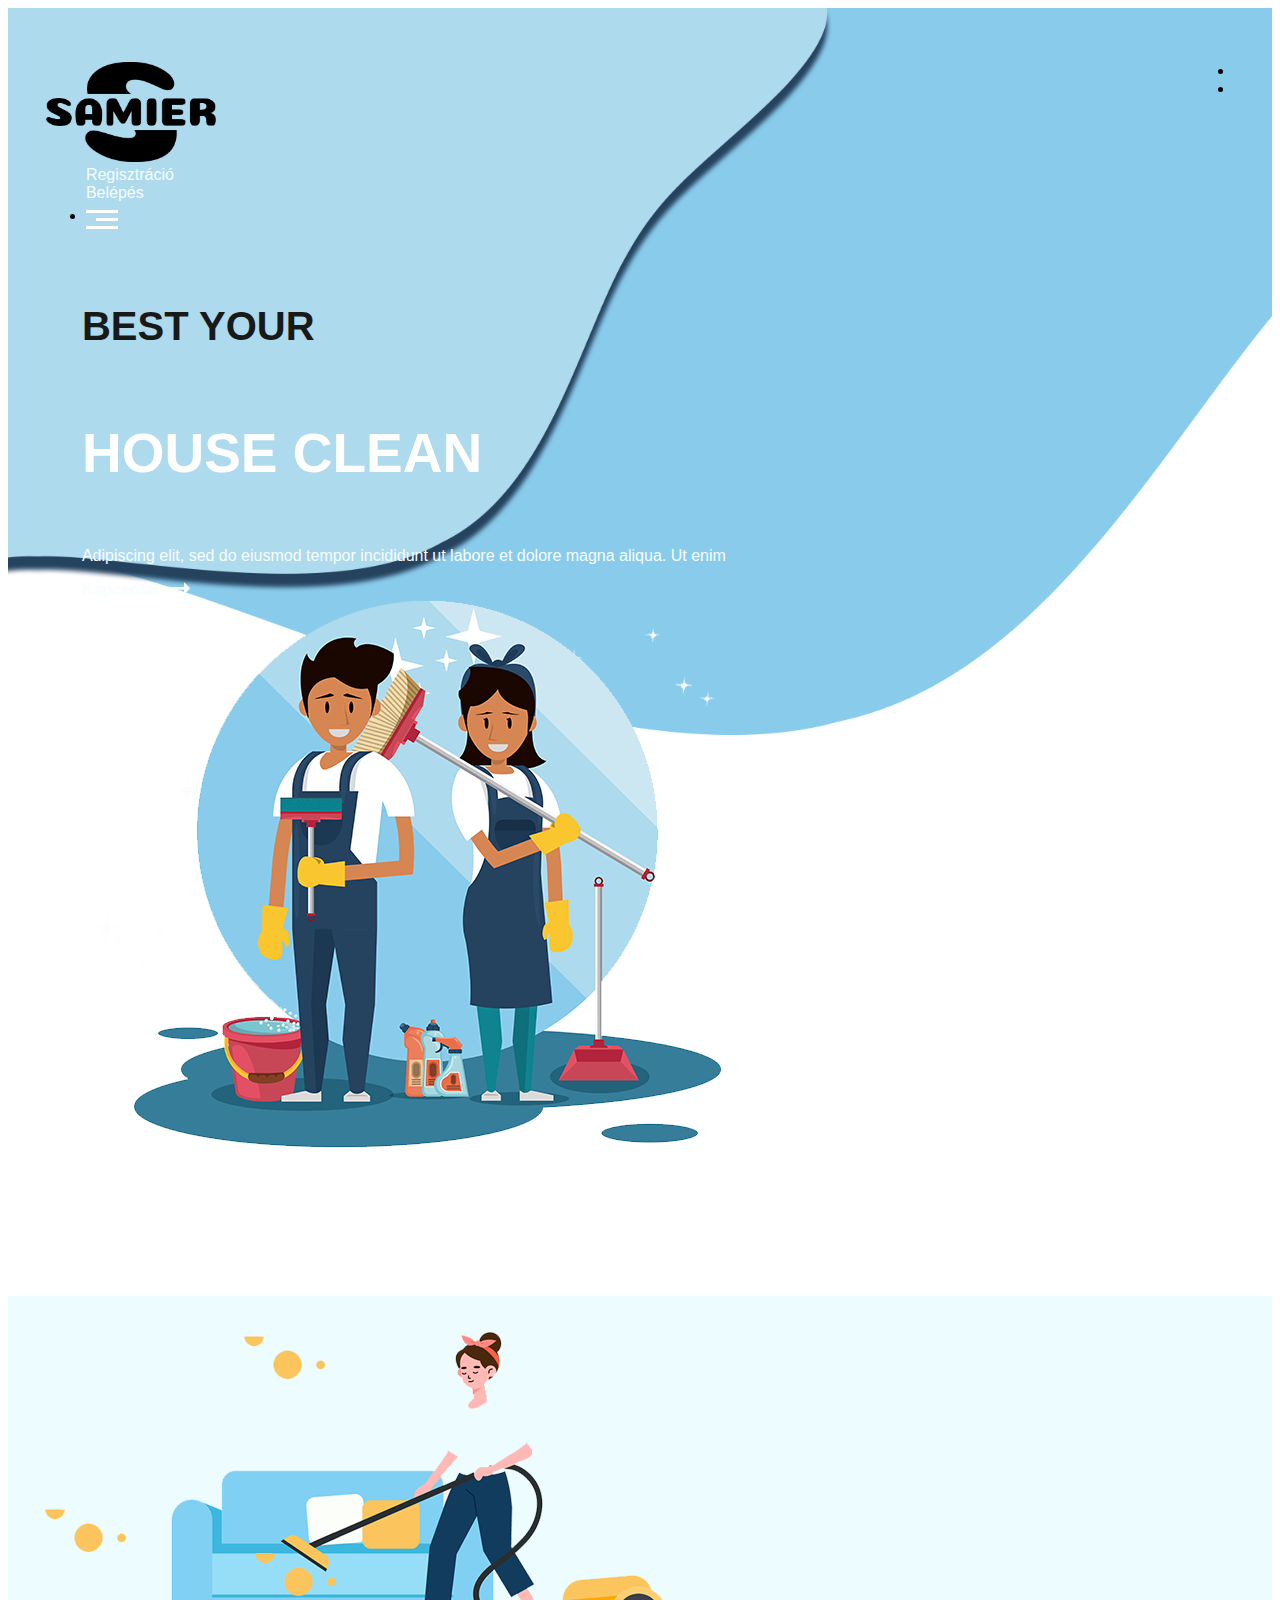
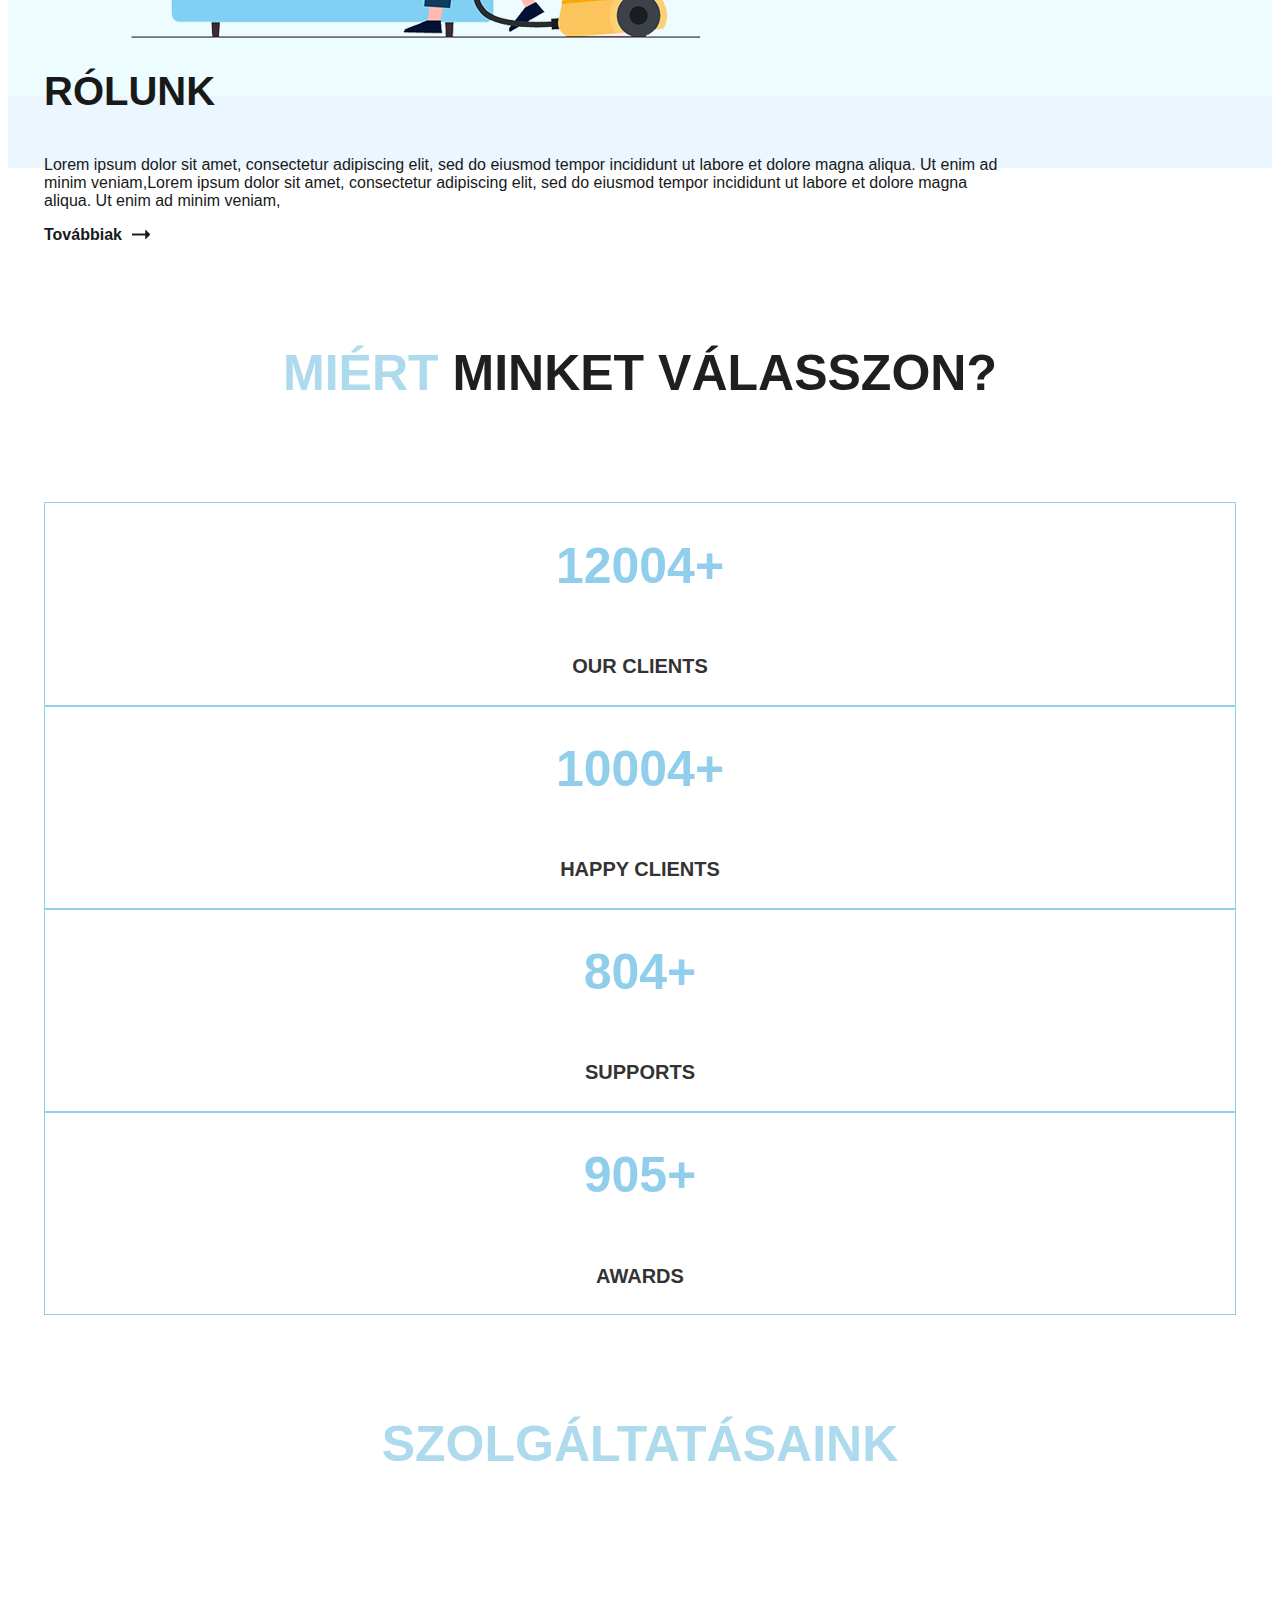
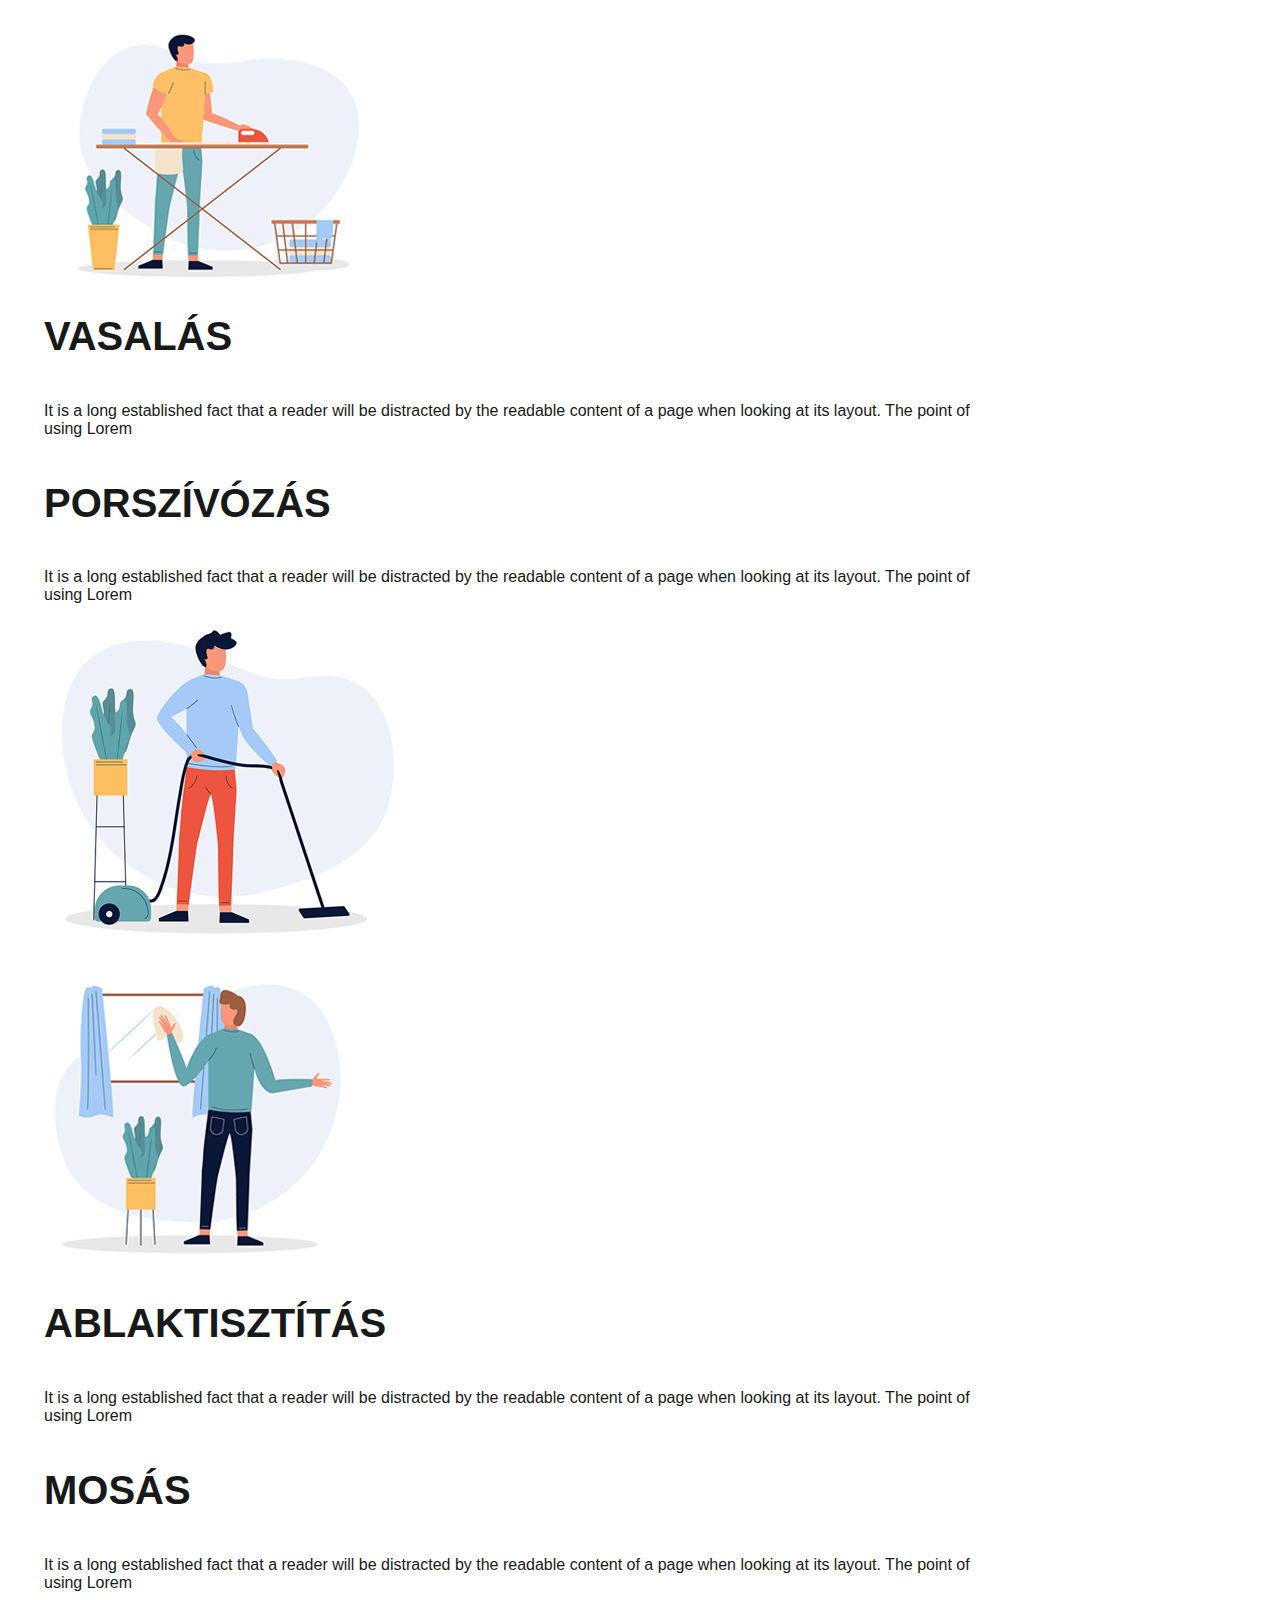
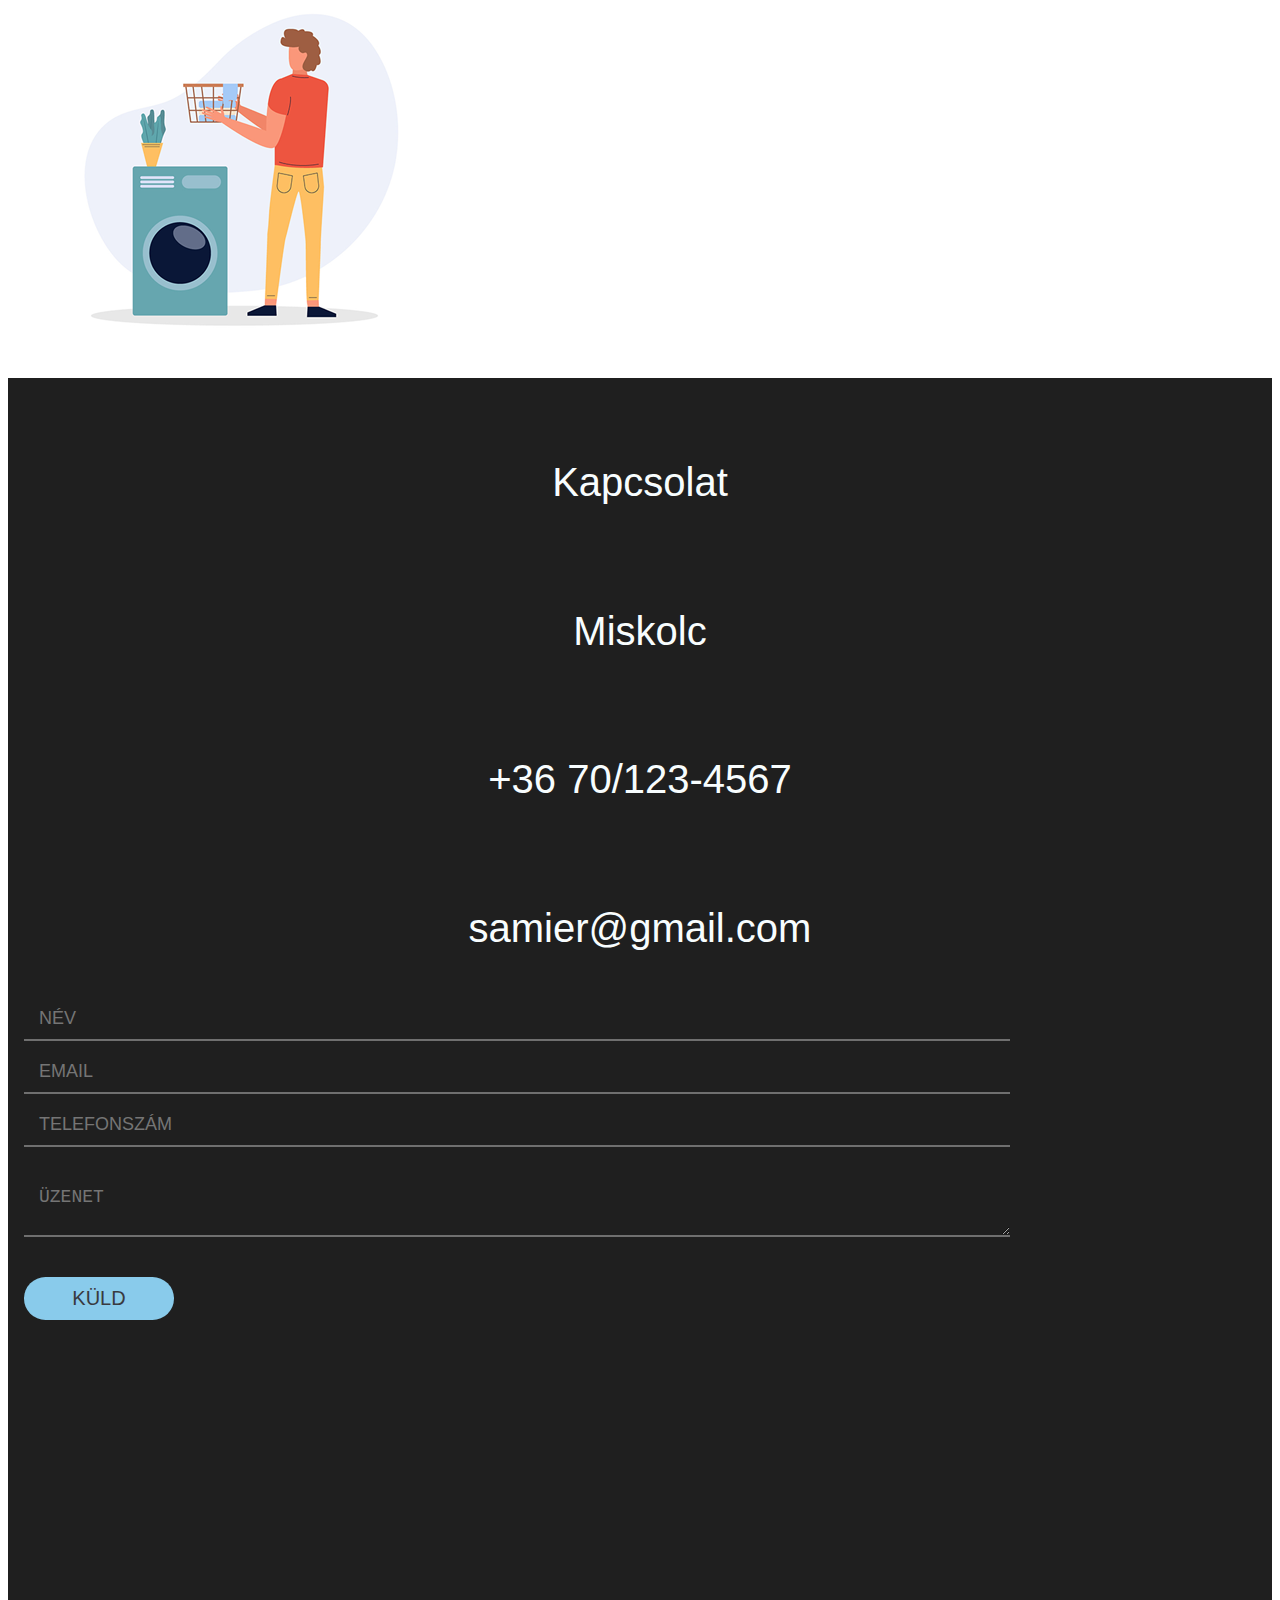
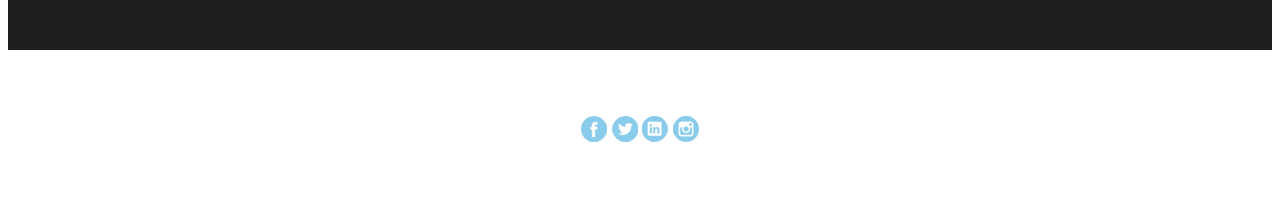
<file: index.html>
<!DOCTYPE html>
<html lang="hu">
<head>
    <meta charset="UTF-8">
    <meta http-equiv="X-UA-Compatible" content="IE=edge">
    <meta name="viewport" content="width=device-width, initial-scale=1.0">
    <title>Samier</title>
    <link rel="icon" href="images/samier-low-resolution-logo-color-on-transparent-background.png">

    <link href="https://cdn.jsdelivr.net/npm/bootstrap@5.0.2/dist/css/bootstrap.min.css" rel="stylesheet" integrity="sha384-EVSTQN3/azprG1Anm3QDgpJLIm9Nao0Yz1ztcQTwFspd3yD65VohhpuuCOmLASjC" crossorigin="anonymous">
    <script src="https://cdn.jsdelivr.net/npm/bootstrap@5.0.2/dist/js/bootstrap.bundle.min.js" integrity="sha384-MrcW6ZMFYlzcLA8Nl+NtUVF0sA7MsXsP1UyJoMp4YLEuNSfAP+JcXn/tWtIaxVXM" crossorigin="anonymous"></script>
    <link rel="stylesheet" href="style.css">
</head>
<body>
    
    <!-- HEADER -->
      <div id="header" style="padding-bottom: 90px;">
        <!-- NAVBAR -->
            <nav class="navbar navbar-expand-lg navbar-dark">
                <div class="container-fluid">
                
                    <a href="index.html"><img src="images/samier-low-resolution-logo-black-on-transparent-background.png" style="height: 100px; width:170px;"></a>
                    <ul class="navbar-nav justify-content-end text-light">
                    <li class="nav-item">
                        <a class="nav-link" href="#" onclick="document.getElementById('id01').style.display='block'">Regisztráció</a>
                    </li>
                    <li class="nav-item">
                        <a class="nav-link" href="#" onclick="document.getElementById('id02').style.display='block'">Belépés</a>
                    </li>
                    
                    <li class="nav-item">
                        <div id="myNav" class="overlay">
                            <a href="javascript:void(0)" style="color:rgb(255, 255, 255) ;" class="closebtn" onclick="closeNav()">&times;</a>
                            <div class="overlay-content">
                            <a href="index.html">Főoldal</a>
                            <a href="about.html">Rólunk</a>
                            <a href="choose.html">Miért mi?</a>
                            <a href="team.html">Szolgáltatásaink</a>
                            <a href="contact.html">Kapcsolat</a>
                            </div>
                            </div>
                            <span onclick="openNav()"><img src="images/toggle-icon.png" class="toggle_menu"></span>
                    </li> 
                    </ul>
                </div>
            </nav>
        <!-- NAVBAR vége -->
         <div class="container" >
            <div class="row" >
                <div class="col-sm-5" id="header-bal" style="margin:auto">
                    <h1>Best YOUR</h1>
                    <h2>house CLEAN</h2>
                    <p>Adipiscing elit, sed do eiusmod tempor incididunt ut labore et dolore magna aliqua. Ut enim</p>
                    <br>
                    <div class="link"><a href="contact.html"><b>Kapcsolat</b><span style="padding: 10px;"><img src="images/contact-icon.png"></span></a></div>
                </div>
                <div class="col-sm-5" id="header-jobb" style="margin:auto">
                <img src="images/img-1.png" class="img-fluid">
                </div>
            </div>
         </div>
        
        
      </div>
    <!-- HEADER vége -->
    <!-- RÓLUNK -->
    <div style="color:white">enélkül rossz valamiért</div>
    <div style="background-color: rgb(236, 252, 255);padding:20px;">
        <div class="container">
            <div class="row">
                <div class="col-md-6">
                    <div><img src="images/img-2.png" class="img-fluid"></div>
                </div>
                <div class="col-md-6">
                    <h1><span>Rólunk </span> </h1>
                    <p class="sotet">Lorem ipsum dolor sit amet, consectetur adipiscing elit, sed do eiusmod tempor incididunt ut labore et dolore magna aliqua. Ut enim ad minim veniam,Lorem ipsum dolor sit amet, consectetur adipiscing elit, sed do eiusmod tempor incididunt ut labore et dolore magna aliqua. Ut enim ad minim veniam,</p>
                    <br>
                    <div class="link"><a class="sotet" href="about.html"><b>Továbbiak</b><span style="padding: 10px;"><img src="images/contact-icon1.png"></span></a></div>
                </div>
            </div>
        </div>
    </div>
    <!-- RÓLUNK vége -->
    <!-- MIÉRT MI -->
    <div style="background-color: rgb(236, 246, 255);padding:20px;">
        
        <div class="container">
            <h1 class="cim"><span>Miért </span><span style="color: #1f1f1f">minket válasszon?</span></h1>
            <div class="row">
                <div class="col-lg-3 col-sm-6">
                    <div class="box">
                      <h1 class="box-szam">12004+</h1>
                      <h4 class="box-szoveg">Our clients</h4>
                    </div>
                  </div>
                  <div class="col-lg-3 col-sm-6">
                    <div class="box">
                      <h1 class="box-szam">10004+</h1>
                      <h4 class="box-szoveg">Happy clients</h4>
                    </div>
                  </div>
                  <div class="col-lg-3 col-sm-6">
                    <div class="box">
                      <h1 class="box-szam">804+</h1>
                      <h4 class="box-szoveg">Supports</h4>
                    </div>
                  </div>
                  <div class="col-lg-3 col-sm-6">
                    <div class="box">
                      <h1 class="box-szam">905+</h1>
                      <h4 class="box-szoveg">Awards</h4>
                    </div>
                  </div>
            </div>
        </div>
    </div>
    <!-- MIÉRT MI vége -->
    <!-- SZOLGÁLTATÁSAINK -->
    <h1 class="cim">Szolgáltatásaink</h1>
    <div style="padding:20px;">
        <div class="container">
            <div class="row p-4">
                <div class="col-sm-5">
                    <div ><img src="images/img-4.png" class="img-fluid"></div>
                </div>
                <div class="col-sm-7" style="margin: auto;">
                    <h1 class="sotet">Vasalás</h1>
                    <p class="sotet">It is a long established fact that a reader will be distracted by the readable content of a page when looking at its layout. The point of using Lorem</p>
                  </div>
            </div>
            <div class="row">
                <div class="col-sm-7" style="margin: auto;">
                    <h1 class="sotet">Porszívózás</h1>
                    <p class="sotet">It is a long established fact that a reader will be distracted by the readable content of a page when looking at its layout. The point of using Lorem</p>
                </div>
                <div class="col-sm-5">
                    <div ><img src="images/img-5.png" class="img-fluid"></div>
                </div>
            </div>
            <div class="row">
                <div class="col-sm-5">
                    <div ><img src="images/img-6.png" class="img-fluid"></div>
                </div>
                <div class="col-sm-7" style="margin: auto;">
                    <h1 class="sotet">Ablaktisztítás</h1>
                    <p class="sotet">It is a long established fact that a reader will be distracted by the readable content of a page when looking at its layout. The point of using Lorem</p>
                  </div>
            </div>
            <div class="row p-4">
                <div class="col-sm-7" style="margin: auto;">
                    <h1 class="sotet">Mosás</h1>
                    <p class="sotet">It is a long established fact that a reader will be distracted by the readable content of a page when looking at its layout. The point of using Lorem</p>
                </div>
                <div class="col-sm-5">
                    <div><img src="images/img-7.png" class="img-fluid"></div>
                </div>
            </div>
        </div>
    </div>
    <!-- SZOLGÁLTATÁSAINK vége -->
    <!-- Kapcsolat -->
    <div style="background-color: #1f1f1f; padding-bottom: 30px;">
        <div class="container">
            <div class="row">
                <h1 class="col-3 kapcsolat-szöveg">Kapcsolat</h1>
                <h1 class="col-3 kapcsolat-szöveg">Miskolc</h1>
                <h1 class="col-3 kapcsolat-szöveg">+36 70/123-4567</h1>
                <h1 class="col-3 kapcsolat-szöveg">samier@gmail.com</h1>
                <div class="col-6">
                    <div style="width:80%">
                        <input type="" class="kapcsolat-input" placeholder="Név" name="Name">
                        <input type="" class="kapcsolat-input" placeholder="Email" name="Email">
                        <input type="" class="kapcsolat-input" placeholder="Telefonszám" name="Phone Number">
                        <textarea class="kapcsolat-uzenet" placeholder="Üzenet" rows="5" id="comment" name="Message"></textarea>
                        <div class="kapcsolat-button"><a href="#">Küld</a></div>
                    </div>
                </div>
                <div class="col-6">
                    <div class="ratio ratio-16x9">
                        <iframe src="https://www.google.com/maps/embed/v1/place?key=AIzaSyA0s1a7phLN0iaD6-UE7m4qP-z21pH0eSc&q=Eiffel+Tower+Paris+France" width="600" height="280" frameborder="0" style="border:0; width: 100%;" allowfullscreen></iframe>
                    </div>
                    
                </div>
            </div>
            
        </div>
    </div>
    <!-- Kapcsolat vége -->
    <!-- FOOTER -->
    <footer>
        <div>
          <ul style="text-align:center;padding: 50px">
            <li><img src="images/fb-icon.png"></li>
            <li><img src="images/twitter-icon.png"></li>
            <li><img src="images/linkden-icon.png"></li>
            <li><img src="images/instagram-icon.png"></li>
          </ul>
        </div>
    </footer>
    <!-- FOOTER vége -->
    <!-- BELÉPÉS -->
    <div id="id02" class="modal">
    
        <form class="modal-content animate" action="/action_page.php" method="post">
          <div >
            <span onclick="document.getElementById('id02').style.display='none'" class="close" title="Close Modal">&times;</span>
            
          </div>
      
          <div class="container">
            <h1 style="color:white">Bejelentkezés</h1>
            <p style="width: 100%;">Jelentkezz be!</p>
            <hr>
            <label for="uname"><b>Email</b></label>
            <input type="text" placeholder="Email cím" name="uname" required>
      
            <label for="psw"><b>Jelszó</b></label>
            <input type="password" placeholder="Jelszó" name="psw" required>
              
            <button type="submit">Bejelentkezés</button>
            <label>
              <input type="checkbox" checked="checked" name="remember"> Emlékezz rám
            </label>
          </div>
      
          <div class="container">
            <button type="button" onclick="document.getElementById('id02').style.display='none'" class="cancelbtn">Mégse</button>
            <span class="psw"><a href="#">Elfelejtetted a jelszót?</a></span>
          </div>
        </form>
    </div>
      
      
    <!-- BELÉPÉS vége -->
    <!-- REGISZTRÁCIÓ -->
    <div id="id01" class="modal">
  
        <form class="modal-content animate " action="/action_page.php">
          <div>
            <span onclick="document.getElementById('id01').style.display='none'" class="close" title="Close Modal">&times;</span>
          </div>
          <div class="container">
            <h1 style="color:white">Új fiók létrehozása</h1>
            <p style="width: 100%;">Kérjük, töltse ki ezt az űrlapot fiók létrehozásához.</p>
            <hr>
            <label for="email"><b>Email</b></label>
            <input type="text" placeholder="Email cím" name="email" required>
      
            <label for="psw"><b>Jelszó</b></label>
            <input type="password" placeholder="Jelszó" name="psw" required>
      
            <label for="psw-repeat"><b>Jelszó megerősítése</b></label>
            <input type="password" placeholder="Jelszó ismét" name="psw-repeat" required>
            <button type="submit" class="signupbtn">Új fiók létrehozása</button>
            <label>
              
              <input type="checkbox" checked="checked" name="remember" style="margin-bottom:15px"> Emlékezz rám
            </label>
      
            <p>Fiók létrehozásával elfogadja a <a href="#" style="color:dodgerblue">Felhasználási feltételek</a>et.</p>
      
            <div class="clearfix">
              <button type="button" onclick="document.getElementById('id01').style.display='none'" class="cancelbtn">Mégse</button>
              
            </div>
          </div>
        </form>
    </div>
    <!-- REGISZTÁCIÓ vége -->
    
    <script src="js.js"></script>
</body>
</html>
</file>
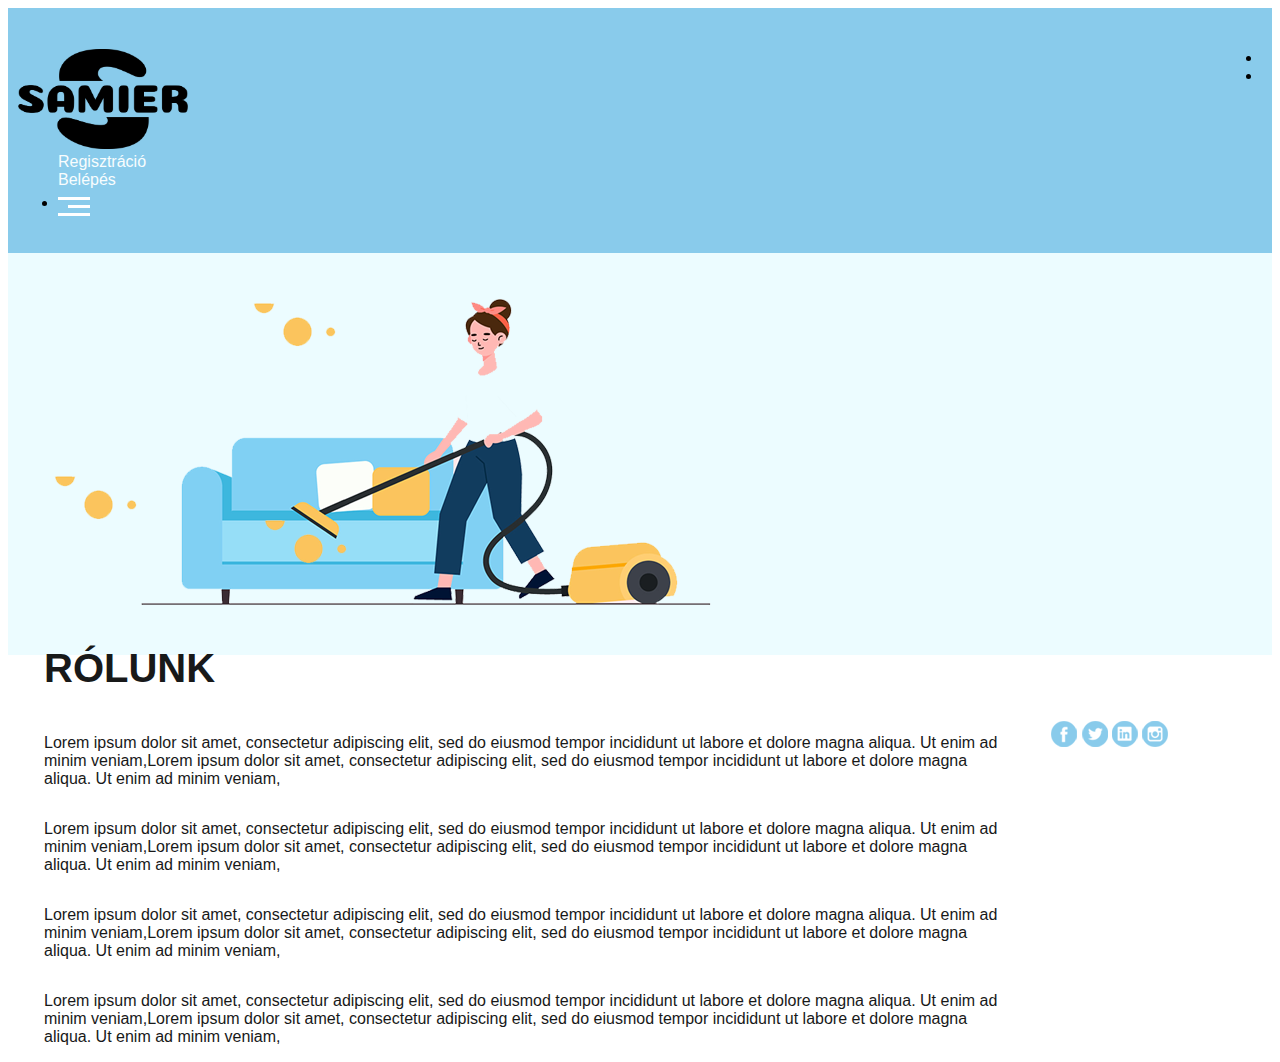
<file: about.html>
<!DOCTYPE html>
<html lang="hu">
<head>
    <meta charset="UTF-8">
    <meta http-equiv="X-UA-Compatible" content="IE=edge">
    <meta name="viewport" content="width=device-width, initial-scale=1.0">
    <title>Samier</title>
    <link rel="icon" href="images/samier-low-resolution-logo-color-on-transparent-background.png">

    <link href="https://cdn.jsdelivr.net/npm/bootstrap@5.0.2/dist/css/bootstrap.min.css" rel="stylesheet" integrity="sha384-EVSTQN3/azprG1Anm3QDgpJLIm9Nao0Yz1ztcQTwFspd3yD65VohhpuuCOmLASjC" crossorigin="anonymous">
    <script src="https://cdn.jsdelivr.net/npm/bootstrap@5.0.2/dist/js/bootstrap.bundle.min.js" integrity="sha384-MrcW6ZMFYlzcLA8Nl+NtUVF0sA7MsXsP1UyJoMp4YLEuNSfAP+JcXn/tWtIaxVXM" crossorigin="anonymous"></script>
    <link rel="stylesheet" href="style.css">
</head>
<body>
    <!-- NAVBAR -->
    <nav class="navbar navbar-expand-lg navbar-dark" style="background: #89cbeb; padding:25px 10px;">
        <div class="container-fluid">
        
            <a href="index.html"><img src="images/samier-low-resolution-logo-black-on-transparent-background.png" style="height: 100px; width:170px;"></a>
            <ul class="navbar-nav justify-content-end text-light">
            <li class="nav-item">
                <a class="nav-link" href="#" onclick="document.getElementById('id01').style.display='block'">Regisztráció</a>
            </li>
            <li class="nav-item">
                <a class="nav-link" href="#" onclick="document.getElementById('id02').style.display='block'">Belépés</a>
            </li>
            
            <li class="nav-item">
                <div id="myNav" class="overlay">
                    <a href="javascript:void(0)" style="color:rgb(255, 255, 255) ;" class="closebtn" onclick="closeNav()">&times;</a>
                    <div class="overlay-content">
                    <a href="index.html">Főoldal</a>
                    <a href="about.html">Rólunk</a>
                    <a href="choose.html">Miért mi?</a>
                    <a href="team.html">Szolgáltatásaink</a>
                    <a href="contact.html">Kapcsolat</a>
                    </div>
                    </div>
                    <span onclick="openNav()"><img src="images/toggle-icon.png" class="toggle_menu"></span>
            </li> 
            </ul>
        </div>
    </nav>
    <!-- NAVBAR vége -->
    <!-- RÓLUNK -->
    <div style="background-color: rgb(236, 252, 255);padding:20px;">
        <div class="container">
            <div class="row">
                <div class="col-md-6"style="padding:10px ;">
                    <div><img src="images/img-2.png" class="img-fluid"></div>
                </div>
                <div class="col-md-6" >
                    <h1><span>Rólunk </span> </h1>
                    <p class="sotet">Lorem ipsum dolor sit amet, consectetur adipiscing elit, sed do eiusmod tempor incididunt ut labore et dolore magna aliqua. Ut enim ad minim veniam,Lorem ipsum dolor sit amet, consectetur adipiscing elit, sed do eiusmod tempor incididunt ut labore et dolore magna aliqua. Ut enim ad minim veniam,</p>  
                </div>
                <p class="ipsum_text sotet">Lorem ipsum dolor sit amet, consectetur adipiscing elit, sed do eiusmod tempor incididunt ut labore et dolore magna aliqua. Ut enim ad minim veniam,Lorem ipsum dolor sit amet, consectetur adipiscing elit, sed do eiusmod tempor incididunt ut labore et dolore magna aliqua. Ut enim ad minim veniam,</p>
                <p class="ipsum_text sotet">Lorem ipsum dolor sit amet, consectetur adipiscing elit, sed do eiusmod tempor incididunt ut labore et dolore magna aliqua. Ut enim ad minim veniam,Lorem ipsum dolor sit amet, consectetur adipiscing elit, sed do eiusmod tempor incididunt ut labore et dolore magna aliqua. Ut enim ad minim veniam,</p>
                <p class="ipsum_text sotet">Lorem ipsum dolor sit amet, consectetur adipiscing elit, sed do eiusmod tempor incididunt ut labore et dolore magna aliqua. Ut enim ad minim veniam,Lorem ipsum dolor sit amet, consectetur adipiscing elit, sed do eiusmod tempor incididunt ut labore et dolore magna aliqua. Ut enim ad minim veniam,</p>
            </div>
        </div>
    </div>
    <!-- RÓLUNK vége -->
    <!-- FOOTER -->
    <footer>
        <div>
          <ul style="text-align:center;padding: 50px">
            <li><img src="images/fb-icon.png"></li>
            <li><img src="images/twitter-icon.png"></li>
            <li><img src="images/linkden-icon.png"></li>
            <li><img src="images/instagram-icon.png"></li>
          </ul>
        </div>
    </footer>
    <!-- FOOTER vége -->
    <!-- BELÉPÉS -->
    <div id="id02" class="modal">
    
        <form class="modal-content animate" action="/action_page.php" method="post">
          <div >
            <span onclick="document.getElementById('id02').style.display='none'" class="close" title="Close Modal">&times;</span>
            
          </div>
      
          <div class="container">
            <h1 style="color:white">Bejelentkezés</h1>
            <p style="width: 100%;">Jelentkezz be!</p>
            <hr>
            <label for="uname"><b>Email</b></label>
            <input type="text" placeholder="Email cím" name="uname" required>
      
            <label for="psw"><b>Jelszó</b></label>
            <input type="password" placeholder="Jelszó" name="psw" required>
              
            <button type="submit">Bejelentkezés</button>
            <label>
              <input type="checkbox" checked="checked" name="remember"> Emlékezz rám
            </label>
          </div>
      
          <div class="container">
            <button type="button" onclick="document.getElementById('id02').style.display='none'" class="cancelbtn">Mégse</button>
            <span class="psw"><a href="#">Elfelejtetted a jelszót?</a></span>
          </div>
        </form>
    </div>
    <!-- BELÉPÉS vége -->
    <!-- REGISZTRÁCIÓ -->
    <div id="id01" class="modal">
  
        <form class="modal-content animate " action="/action_page.php">
          <div>
            <span onclick="document.getElementById('id01').style.display='none'" class="close" title="Close Modal">&times;</span>
          </div>
          <div class="container">
            <h1 style="color:white">Új fiók létrehozása</h1>
            <p style="width: 100%;">Kérjük, töltse ki ezt az űrlapot fiók létrehozásához.</p>
            <hr>
            <label for="email"><b>Email</b></label>
            <input type="text" placeholder="Email cím" name="email" required>
      
            <label for="psw"><b>Jelszó</b></label>
            <input type="password" placeholder="Jelszó" name="psw" required>
      
            <label for="psw-repeat"><b>Jelszó megerősítése</b></label>
            <input type="password" placeholder="Jelszó ismét" name="psw-repeat" required>
            <button type="submit" class="signupbtn">Új fiók létrehozása</button>
            <label>
              
              <input type="checkbox" checked="checked" name="remember" style="margin-bottom:15px"> Emlékezz rám
            </label>
      
            <p>Fiók létrehozásával elfogadja a <a href="#" style="color:dodgerblue">Felhasználási feltételek</a>et.</p>
      
            <div class="clearfix">
              <button type="button" onclick="document.getElementById('id01').style.display='none'" class="cancelbtn">Mégse</button>
              
            </div>
          </div>
        </form>
    </div>
    <!-- REGISZTÁCIÓ vége -->
    <script src="js.js"></script>
</body>
</html>
</file>
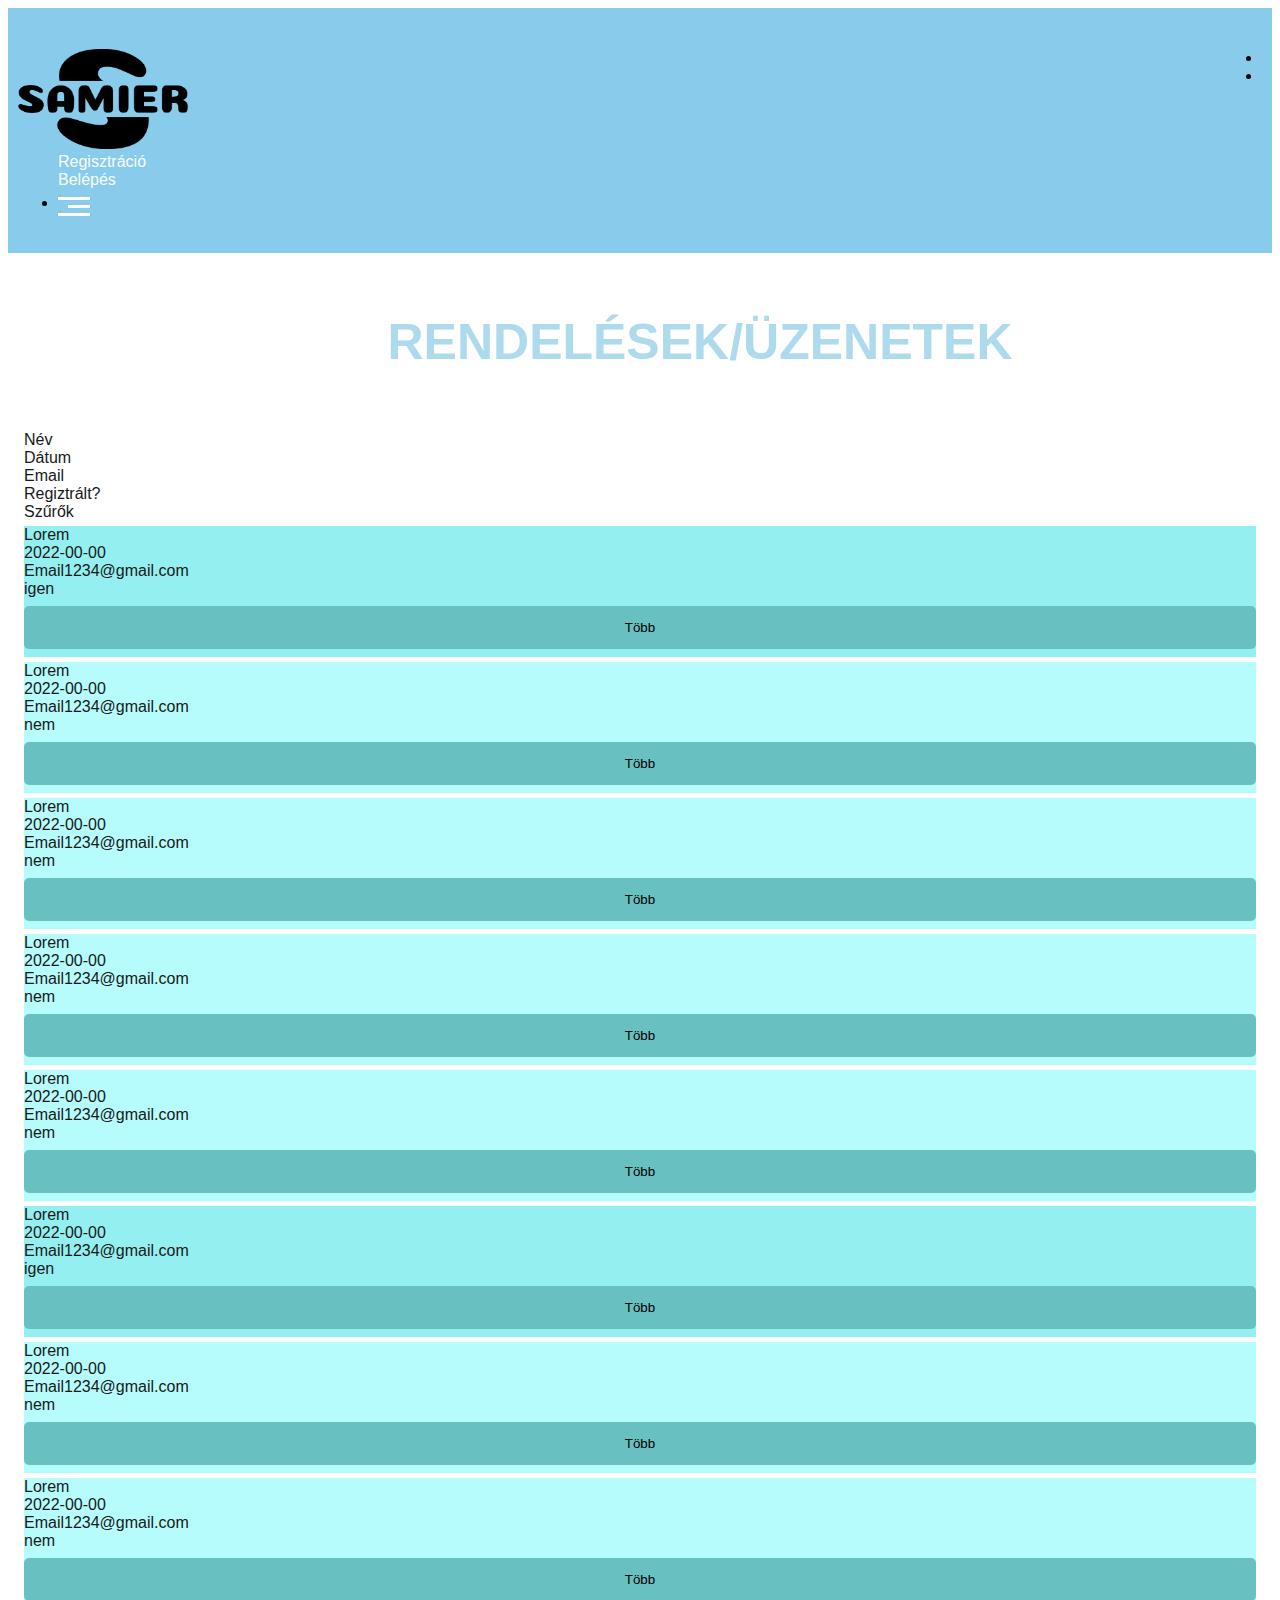
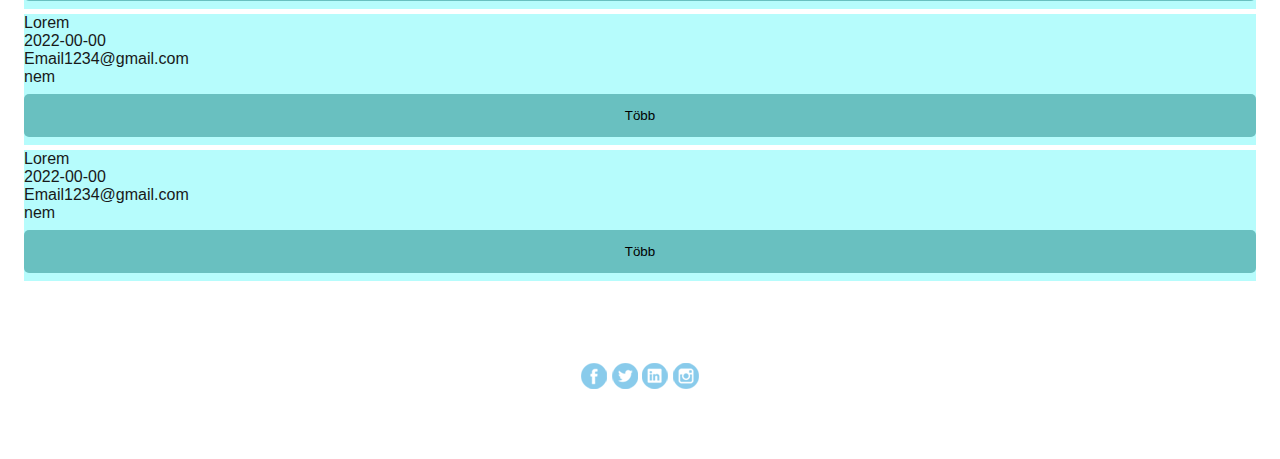
<file: admin.html>
<!DOCTYPE html>
<html lang="hu">
<head>
    <meta charset="UTF-8">
    <meta http-equiv="X-UA-Compatible" content="IE=edge">
    <meta name="viewport" content="width=device-width, initial-scale=1.0">
    <title>Samier</title>
    <link rel="icon" href="images/samier-low-resolution-logo-color-on-transparent-background.png">

    <link href="https://cdn.jsdelivr.net/npm/bootstrap@5.0.2/dist/css/bootstrap.min.css" rel="stylesheet" integrity="sha384-EVSTQN3/azprG1Anm3QDgpJLIm9Nao0Yz1ztcQTwFspd3yD65VohhpuuCOmLASjC" crossorigin="anonymous">
    <script src="https://cdn.jsdelivr.net/npm/bootstrap@5.0.2/dist/js/bootstrap.bundle.min.js" integrity="sha384-MrcW6ZMFYlzcLA8Nl+NtUVF0sA7MsXsP1UyJoMp4YLEuNSfAP+JcXn/tWtIaxVXM" crossorigin="anonymous"></script>
    <link rel="stylesheet" href="style.css">
</head>
<body>
    <!-- NAVBAR -->
    <nav class="navbar navbar-expand-lg navbar-dark" style="background: #89cbeb; padding:25px 10px;">
        <div class="container-fluid">
        
            <a href="index.html"><img src="images/samier-low-resolution-logo-black-on-transparent-background.png" style="height: 100px; width:170px;"></a>
            <ul class="navbar-nav justify-content-end text-light">
            <li class="nav-item">
                <a class="nav-link" href="#" onclick="document.getElementById('id01').style.display='block'">Regisztráció</a>
            </li>
            <li class="nav-item">
                <a class="nav-link" href="#" onclick="document.getElementById('id02').style.display='block'">Belépés</a>
            </li>
            
            <li class="nav-item">
                <div id="myNav" class="overlay">
                    <a href="javascript:void(0)" style="color:rgb(255, 255, 255) ;" class="closebtn" onclick="closeNav()">&times;</a>
                    <div class="overlay-content">
                    <a href="index.html">Főoldal</a>
                    <a href="about.html">Rólunk</a>
                    <a href="choose.html">Miért mi?</a>
                    <a href="team.html">Szolgáltatásaink</a>
                    <a href="contact.html">Kapcsolat</a>
                    </div>
                    </div>
                    <span onclick="openNav()"><img src="images/toggle-icon.png" class="toggle_menu"></span>
            </li> 
            </ul>
        </div>
    </nav>
    <!-- NAVBAR vége -->
    <!-- LISTA -->
    <h1 class="cim" style="margin:60px"><span>Rendelések/Üzenetek </span></h1>

    <div class="container">
      <div class="row sotet">
        <div class="col-md-2">
            Név
        </div>
        <div class="col-md-2">
          Dátum
      </div>
      <div class="col-md-4">
        Email
    </div>
    <div class="col-md-2">
      Regiztrált?
  </div>
  <div class="col-md-2">
    Szűrők
</div>
      </div>

  <div class="row border sotet" style="margin-top: 5px; background-color: rgb(148, 240, 240);">
    <div class="col-md-2" style="margin:auto">
        Lorem
    </div>
    <div class="col-md-2" style="margin:auto">
      2022-00-00
  </div>
  <div class="col-md-4" style="margin:auto">
    Email1234@gmail.com
</div>
<div class="col-md-2" style="margin:auto">
  igen
</div>
<div class="col-md-2" style="margin:auto">
<button style="background-color:rgb(105, 192, 192); width: 100%;">Több</button>
      </div>
    </div>
    <div class="row border sotet" style="margin-top: 5px; background-color: rgb(182, 252, 252);">
      <div class="col-md-2" style="margin:auto">
          Lorem
      </div>
      <div class="col-md-2" style="margin:auto">
        2022-00-00
    </div>
    <div class="col-md-4" style="margin:auto">
      Email1234@gmail.com
  </div>
  <div class="col-md-2" style="margin:auto">
    nem
</div>
<div class="col-md-2" style="margin:auto">
  <button style="background-color:rgb(105, 192, 192); width: 100%;">Több</button>
        </div>
      </div>
      <div class="row border sotet" style="margin-top: 5px; background-color: rgb(182, 252, 252);">
        <div class="col-md-2" style="margin:auto">
            Lorem
        </div>
        <div class="col-md-2" style="margin:auto">
          2022-00-00
      </div>
      <div class="col-md-4" style="margin:auto">
        Email1234@gmail.com
    </div>
    <div class="col-md-2" style="margin:auto">
      nem
  </div>
  <div class="col-md-2" style="margin:auto">
    <button style="background-color:rgb(105, 192, 192); width: 100%;">Több</button>
          </div>
        </div>
        <div class="row border sotet" style="margin-top: 5px; background-color: rgb(182, 252, 252);">
          <div class="col-md-2" style="margin:auto">
              Lorem
          </div>
          <div class="col-md-2" style="margin:auto">
            2022-00-00
        </div>
        <div class="col-md-4" style="margin:auto">
          Email1234@gmail.com
      </div>
      <div class="col-md-2" style="margin:auto">
        nem
    </div>
    <div class="col-md-2" style="margin:auto">
      <button style="background-color:rgb(105, 192, 192); width: 100%;">Több</button>
            </div>
          </div>
          <div class="row border sotet" style="margin-top: 5px; background-color: rgb(182, 252, 252);">
            <div class="col-md-2" style="margin:auto">
                Lorem
            </div>
            <div class="col-md-2" style="margin:auto">
              2022-00-00
          </div>
          <div class="col-md-4" style="margin:auto">
            Email1234@gmail.com
        </div>
        <div class="col-md-2" style="margin:auto">
          nem
      </div>
      <div class="col-md-2" style="margin:auto">
        <button style="background-color:rgb(105, 192, 192); width: 100%;">Több</button>
              </div>
            </div>
            <div class="row border sotet" style="margin-top: 5px; background-color: rgb(148, 240, 240);">
              <div class="col-md-2" style="margin:auto">
                  Lorem
              </div>
              <div class="col-md-2" style="margin:auto">
                2022-00-00
            </div>
            <div class="col-md-4" style="margin:auto">
              Email1234@gmail.com
          </div>
          <div class="col-md-2" style="margin:auto">
            igen
          </div>
          <div class="col-md-2" style="margin:auto">
          <button style="background-color:rgb(105, 192, 192); width: 100%;">Több</button>
                </div>
              </div>
              <div class="row border sotet" style="margin-top: 5px; background-color: rgb(182, 252, 252);">
                <div class="col-md-2" style="margin:auto">
                    Lorem
                </div>
                <div class="col-md-2" style="margin:auto">
                  2022-00-00
              </div>
              <div class="col-md-4" style="margin:auto">
                Email1234@gmail.com
            </div>
            <div class="col-md-2" style="margin:auto">
              nem
          </div>
          <div class="col-md-2" style="margin:auto">
            <button style="background-color:rgb(105, 192, 192); width: 100%;">Több</button>
                  </div>
                </div>
                <div class="row border sotet" style="margin-top: 5px; background-color: rgb(182, 252, 252);">
                  <div class="col-md-2" style="margin:auto">
                      Lorem
                  </div>
                  <div class="col-md-2" style="margin:auto">
                    2022-00-00
                </div>
                <div class="col-md-4" style="margin:auto">
                  Email1234@gmail.com
              </div>
              <div class="col-md-2" style="margin:auto">
                nem
            </div>
            <div class="col-md-2" style="margin:auto">
              <button style="background-color:rgb(105, 192, 192); width: 100%;">Több</button>
                    </div>
                  </div>
                  <div class="row border sotet" style="margin-top: 5px; background-color: rgb(182, 252, 252);">
                    <div class="col-md-2" style="margin:auto">
                        Lorem
                    </div>
                    <div class="col-md-2" style="margin:auto">
                      2022-00-00
                  </div>
                  <div class="col-md-4" style="margin:auto">
                    Email1234@gmail.com
                </div>
                <div class="col-md-2" style="margin:auto">
                  nem
              </div>
              <div class="col-md-2" style="margin:auto">
                <button style="background-color:rgb(105, 192, 192); width: 100%;">Több</button>
                      </div>
                    </div>
                    <div class="row border sotet" style="margin-top: 5px; background-color: rgb(182, 252, 252);">
                      <div class="col-md-2" style="margin:auto">
                          Lorem
                      </div>
                      <div class="col-md-2" style="margin:auto">
                        2022-00-00
                    </div>
                    <div class="col-md-4" style="margin:auto">
                      Email1234@gmail.com
                  </div>
                  <div class="col-md-2" style="margin:auto">
                    nem
                </div>
                <div class="col-md-2" style="margin:auto">
                  <button style="background-color:rgb(105, 192, 192); width: 100%;">Több</button>
                        </div>
                      </div>
  </div>
    <!-- LISTA vége-->
    <!-- FOOTER -->
    <footer>
        <div>
          <ul style="text-align:center;padding: 50px">
            <li><img src="images/fb-icon.png"></li>
            <li><img src="images/twitter-icon.png"></li>
            <li><img src="images/linkden-icon.png"></li>
            <li><img src="images/instagram-icon.png"></li>
          </ul>
        </div>
    </footer>
    <!-- FOOTER vége -->
    <!-- BELÉPÉS -->
    <div id="id02" class="modal">
    
        <form class="modal-content animate" action="/action_page.php" method="post">
          <div >
            <span onclick="document.getElementById('id02').style.display='none'" class="close" title="Close Modal">&times;</span>
            
          </div>
      
          <div class="container">
            <h1 style="color:white">Bejelentkezés</h1>
            <p style="width: 100%;">Jelentkezz be!</p>
            <hr>
            <label for="uname"><b>Email</b></label>
            <input type="text" placeholder="Email cím" name="uname" required>
      
            <label for="psw"><b>Jelszó</b></label>
            <input type="password" placeholder="Jelszó" name="psw" required>
              
            <button type="submit">Bejelentkezés</button>
            <label>
              <input type="checkbox" checked="checked" name="remember"> Emlékezz rám
            </label>
          </div>
      
          <div class="container">
            <button type="button" onclick="document.getElementById('id02').style.display='none'" class="cancelbtn">Mégse</button>
            <span class="psw"><a href="#">Elfelejtetted a jelszót?</a></span>
          </div>
        </form>
    </div>
    <!-- BELÉPÉS vége -->
    <!-- REGISZTRÁCIÓ -->
    <div id="id01" class="modal">
  
        <form class="modal-content animate " action="/action_page.php">
          <div>
            <span onclick="document.getElementById('id01').style.display='none'" class="close" title="Close Modal">&times;</span>
          </div>
          <div class="container">
            <h1 style="color:white">Új fiók létrehozása</h1>
            <p style="width: 100%;">Kérjük, töltse ki ezt az űrlapot fiók létrehozásához.</p>
            <hr>
            <label for="email"><b>Email</b></label>
            <input type="text" placeholder="Email cím" name="email" required>
      
            <label for="psw"><b>Jelszó</b></label>
            <input type="password" placeholder="Jelszó" name="psw" required>
      
            <label for="psw-repeat"><b>Jelszó megerősítése</b></label>
            <input type="password" placeholder="Jelszó ismét" name="psw-repeat" required>
            <button type="submit" class="signupbtn">Új fiók létrehozása</button>
            <label>
              
              <input type="checkbox" checked="checked" name="remember" style="margin-bottom:15px"> Emlékezz rám
            </label>
      
            <p>Fiók létrehozásával elfogadja a <a href="#" style="color:dodgerblue">Felhasználási feltételek</a>et.</p>
      
            <div class="clearfix">
              <button type="button" onclick="document.getElementById('id01').style.display='none'" class="cancelbtn">Mégse</button>
              
            </div>
          </div>
        </form>
    </div>
    <!-- REGISZTÁCIÓ vége -->
    <script src="js.js"></script>
</body>
</html>
</file>
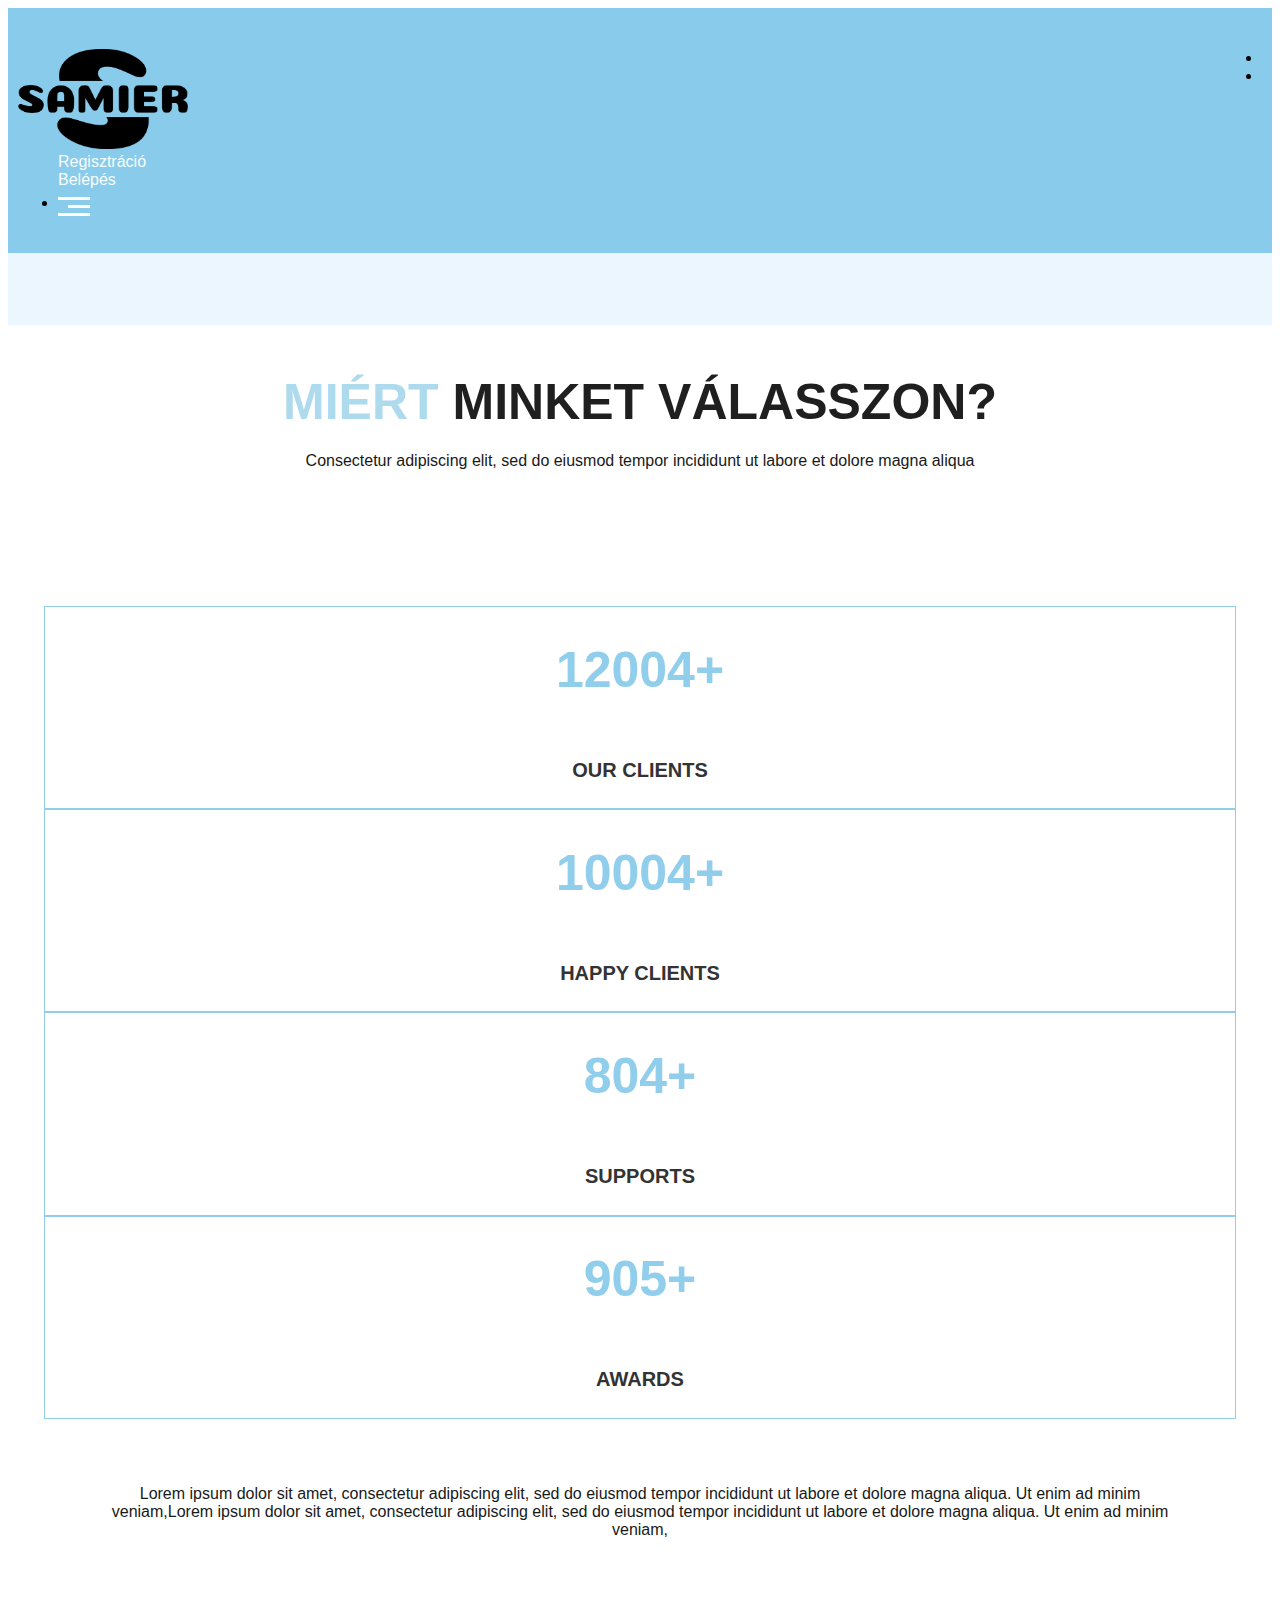
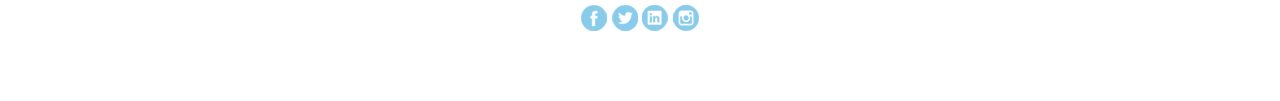
<file: choose.html>
<!DOCTYPE html>
<html lang="hu">
<head>
    <meta charset="UTF-8">
    <meta http-equiv="X-UA-Compatible" content="IE=edge">
    <meta name="viewport" content="width=device-width, initial-scale=1.0">
    <title>Samier</title>
    <link rel="icon" href="images/samier-low-resolution-logo-color-on-transparent-background.png">

    <link href="https://cdn.jsdelivr.net/npm/bootstrap@5.0.2/dist/css/bootstrap.min.css" rel="stylesheet" integrity="sha384-EVSTQN3/azprG1Anm3QDgpJLIm9Nao0Yz1ztcQTwFspd3yD65VohhpuuCOmLASjC" crossorigin="anonymous">
    <script src="https://cdn.jsdelivr.net/npm/bootstrap@5.0.2/dist/js/bootstrap.bundle.min.js" integrity="sha384-MrcW6ZMFYlzcLA8Nl+NtUVF0sA7MsXsP1UyJoMp4YLEuNSfAP+JcXn/tWtIaxVXM" crossorigin="anonymous"></script>
    <link rel="stylesheet" href="style.css">
</head>
<body>
    <!-- NAVBAR -->
    <nav class="navbar navbar-expand-lg navbar-dark" style="background: #89cbeb; padding:25px 10px;">
        <div class="container-fluid">
        
            <a href="index.html"><img src="images/samier-low-resolution-logo-black-on-transparent-background.png" style="height: 100px; width:170px;"></a>
            <ul class="navbar-nav justify-content-end text-light">
            <li class="nav-item">
                <a class="nav-link" href="#" onclick="document.getElementById('id01').style.display='block'">Regisztráció</a>
            </li>
            <li class="nav-item">
                <a class="nav-link" href="#" onclick="document.getElementById('id02').style.display='block'">Belépés</a>
            </li>
            
            <li class="nav-item">
                <div id="myNav" class="overlay">
                    <a href="javascript:void(0)" style="color:rgb(255, 255, 255) ;" class="closebtn" onclick="closeNav()">&times;</a>
                    <div class="overlay-content">
                    <a href="index.html">Főoldal</a>
                    <a href="about.html">Rólunk</a>
                    <a href="choose.html">Miért mi?</a>
                    <a href="team.html">Szolgáltatásaink</a>
                    <a href="contact.html">Kapcsolat</a>
                    </div>
                    </div>
                    <span onclick="openNav()"><img src="images/toggle-icon.png" class="toggle_menu"></span>
            </li> 
            </ul>
        </div>
    </nav>
    <!-- NAVBAR vége -->
    <!-- MIÉRT MI -->
    <div style="background-color: rgb(236, 246, 255);padding:20px;">
      <h1 class="cim" style="margin-bottom: 5px;" ><span >Miért </span><span style="color: #1f1f1f">minket válasszon?</span></h1>
      <p class="sotet" style="text-align: center;width:100%;padding-bottom: 120px;">Consectetur adipiscing elit, sed do eiusmod tempor incididunt ut labore et dolore magna aliqua</p>
      <div class="container">
          <div class="row">
              <div class="col-lg-3 col-sm-6">
                  <div class="box">
                    <h1 class="box-szam">12004+</h1>
                    <h4 class="box-szoveg">Our clients</h4>
                  </div>
                </div>
                <div class="col-lg-3 col-sm-6">
                  <div class="box">
                    <h1 class="box-szam">10004+</h1>
                    <h4 class="box-szoveg">Happy clients</h4>
                  </div>
                </div>
                <div class="col-lg-3 col-sm-6">
                  <div class="box">
                    <h1 class="box-szam">804+</h1>
                    <h4 class="box-szoveg">Supports</h4>
                  </div>
                </div>
                <div class="col-lg-3 col-sm-6">
                  <div class="box">
                    <h1 class="box-szam">905+</h1>
                    <h4 class="box-szoveg">Awards</h4>
                  </div>
                </div>
                <p class="sotet" style="text-align: center;width:100%;padding: 50px;">Lorem ipsum dolor sit amet, consectetur adipiscing elit, sed do eiusmod tempor incididunt ut labore et dolore magna aliqua. Ut enim ad minim veniam,Lorem ipsum dolor sit amet, consectetur adipiscing elit, sed do eiusmod tempor incididunt ut labore et dolore magna aliqua. Ut enim ad minim veniam,</p>
          </div>
          
      </div>
  </div>
  <!-- MIÉRT MI vége -->
    <!-- FOOTER -->
    <footer>
        <div>
          <ul style="text-align:center;padding: 50px">
            <li><img src="images/fb-icon.png"></li>
            <li><img src="images/twitter-icon.png"></li>
            <li><img src="images/linkden-icon.png"></li>
            <li><img src="images/instagram-icon.png"></li>
          </ul>
        </div>
    </footer>
    <!-- FOOTER vége -->
    <!-- BELÉPÉS -->
    <div id="id02" class="modal">
    
        <form class="modal-content animate" action="/action_page.php" method="post">
          <div >
            <span onclick="document.getElementById('id02').style.display='none'" class="close" title="Close Modal">&times;</span>
            
          </div>
      
          <div class="container">
            <h1 style="color:white">Bejelentkezés</h1>
            <p style="width: 100%;">Jelentkezz be!</p>
            <hr>
            <label for="uname"><b>Email</b></label>
            <input type="text" placeholder="Email cím" name="uname" required>
      
            <label for="psw"><b>Jelszó</b></label>
            <input type="password" placeholder="Jelszó" name="psw" required>
              
            <button type="submit">Bejelentkezés</button>
            <label>
              <input type="checkbox" checked="checked" name="remember"> Emlékezz rám
            </label>
          </div>
      
          <div class="container">
            <button type="button" onclick="document.getElementById('id02').style.display='none'" class="cancelbtn">Mégse</button>
            <span class="psw"><a href="#">Elfelejtetted a jelszót?</a></span>
          </div>
        </form>
    </div>
    <!-- BELÉPÉS vége -->
    <!-- REGISZTRÁCIÓ -->
    <div id="id01" class="modal">
  
        <form class="modal-content animate " action="/action_page.php">
          <div>
            <span onclick="document.getElementById('id01').style.display='none'" class="close" title="Close Modal">&times;</span>
          </div>
          <div class="container">
            <h1 style="color:white">Új fiók létrehozása</h1>
            <p style="width: 100%;">Kérjük, töltse ki ezt az űrlapot fiók létrehozásához.</p>
            <hr>
            <label for="email"><b>Email</b></label>
            <input type="text" placeholder="Email cím" name="email" required>
      
            <label for="psw"><b>Jelszó</b></label>
            <input type="password" placeholder="Jelszó" name="psw" required>
      
            <label for="psw-repeat"><b>Jelszó megerősítése</b></label>
            <input type="password" placeholder="Jelszó ismét" name="psw-repeat" required>
            <button type="submit" class="signupbtn">Új fiók létrehozása</button>
            <label>
              
              <input type="checkbox" checked="checked" name="remember" style="margin-bottom:15px"> Emlékezz rám
            </label>
      
            <p>Fiók létrehozásával elfogadja a <a href="#" style="color:dodgerblue">Felhasználási feltételek</a>et.</p>
      
            <div class="clearfix">
              <button type="button" onclick="document.getElementById('id01').style.display='none'" class="cancelbtn">Mégse</button>
              
            </div>
          </div>
        </form>
    </div>
    <!-- REGISZTÁCIÓ vége -->
    <script src="js.js"></script>
</body>
</html>
</file>
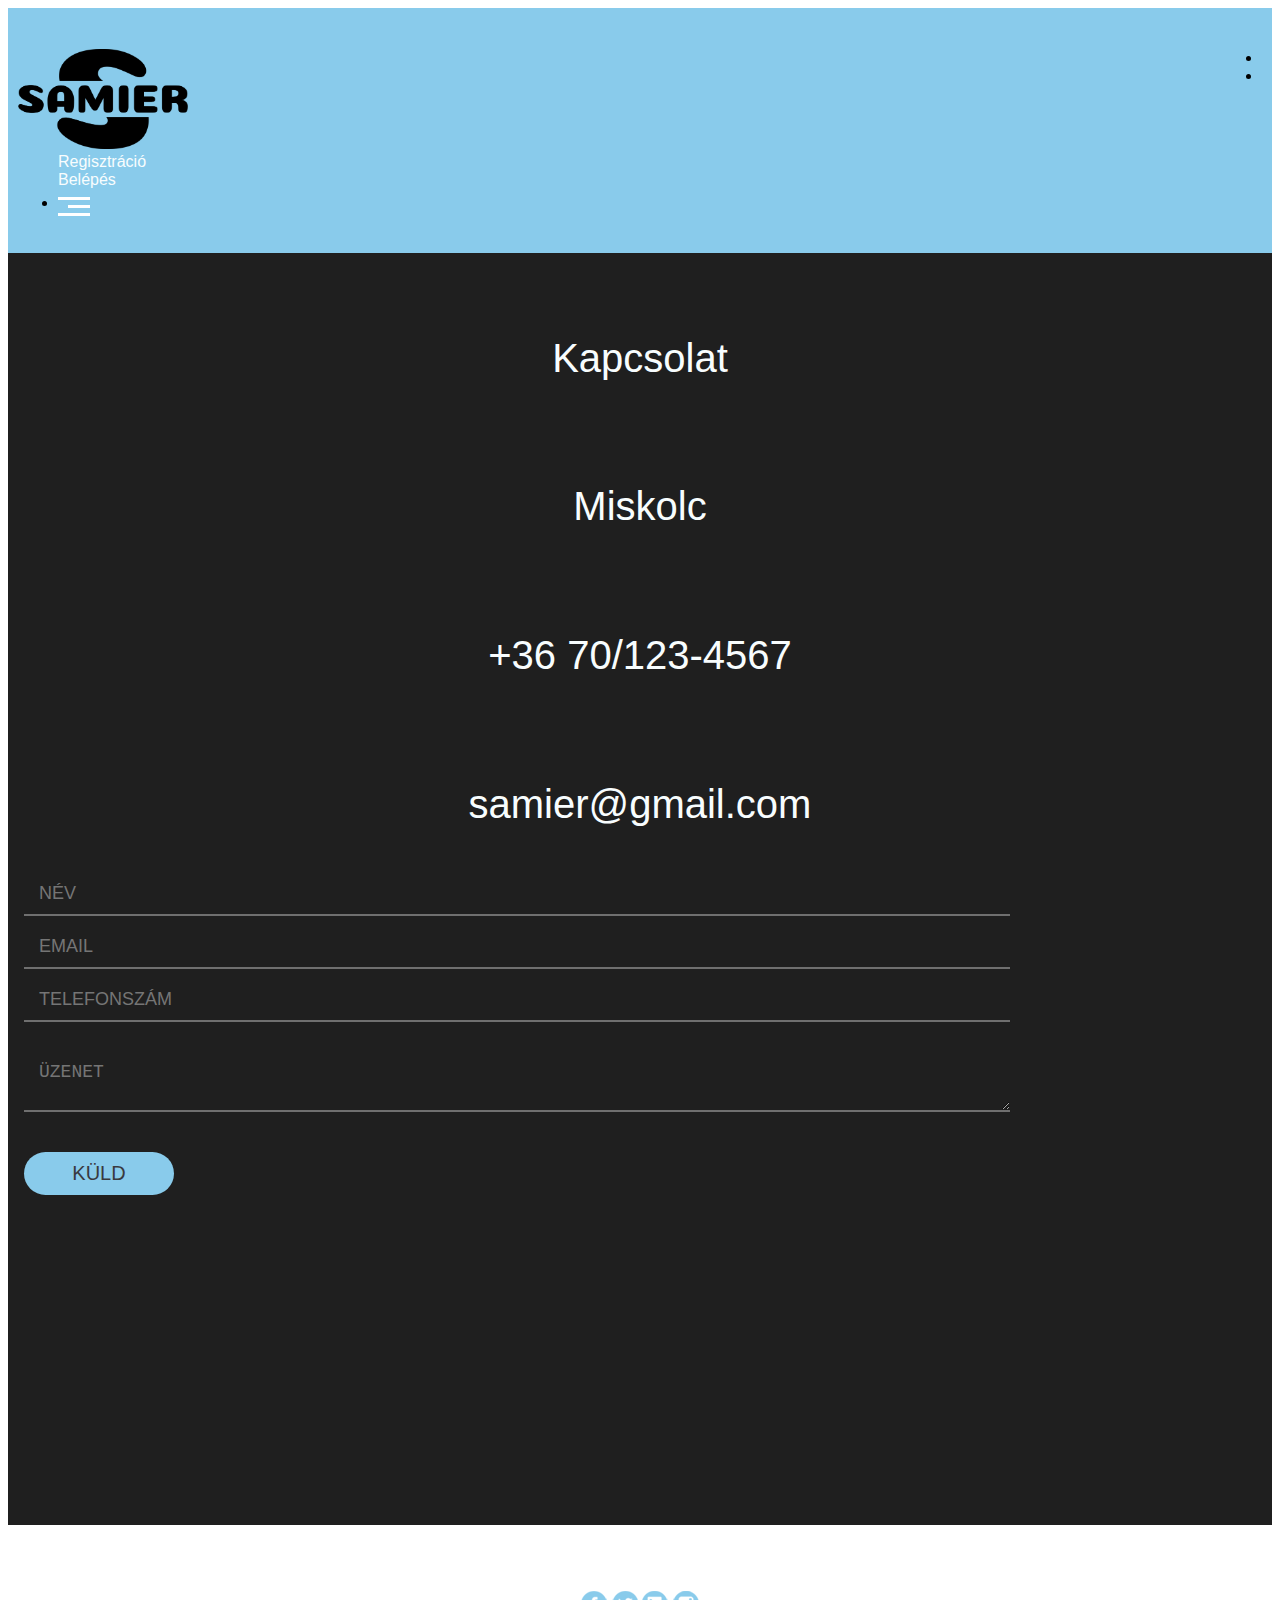
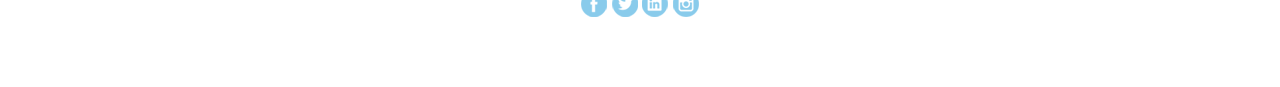
<file: contact.html>
<!DOCTYPE html>
<html lang="hu">
<head>
    <meta charset="UTF-8">
    <meta http-equiv="X-UA-Compatible" content="IE=edge">
    <meta name="viewport" content="width=device-width, initial-scale=1.0">
    <title>Samier</title>
    <link rel="icon" href="images/samier-low-resolution-logo-color-on-transparent-background.png">

    <link href="https://cdn.jsdelivr.net/npm/bootstrap@5.0.2/dist/css/bootstrap.min.css" rel="stylesheet" integrity="sha384-EVSTQN3/azprG1Anm3QDgpJLIm9Nao0Yz1ztcQTwFspd3yD65VohhpuuCOmLASjC" crossorigin="anonymous">
    <script src="https://cdn.jsdelivr.net/npm/bootstrap@5.0.2/dist/js/bootstrap.bundle.min.js" integrity="sha384-MrcW6ZMFYlzcLA8Nl+NtUVF0sA7MsXsP1UyJoMp4YLEuNSfAP+JcXn/tWtIaxVXM" crossorigin="anonymous"></script>
    <link rel="stylesheet" href="style.css">
</head>
<body>
    <!-- NAVBAR -->
    <nav class="navbar navbar-expand-lg navbar-dark" style="background: #89cbeb; padding:25px 10px;">
        <div class="container-fluid">
        
            <a href="index.html"><img src="images/samier-low-resolution-logo-black-on-transparent-background.png" style="height: 100px; width:170px;"></a>
            <ul class="navbar-nav justify-content-end text-light">
            <li class="nav-item">
                <a class="nav-link" href="#" onclick="document.getElementById('id01').style.display='block'">Regisztráció</a>
            </li>
            <li class="nav-item">
                <a class="nav-link" href="#" onclick="document.getElementById('id02').style.display='block'">Belépés</a>
            </li>
            
            <li class="nav-item">
                <div id="myNav" class="overlay">
                    <a href="javascript:void(0)" style="color:rgb(255, 255, 255) ;" class="closebtn" onclick="closeNav()">&times;</a>
                    <div class="overlay-content">
                    <a href="index.html">Főoldal</a>
                    <a href="about.html">Rólunk</a>
                    <a href="choose.html">Miért mi?</a>
                    <a href="team.html">Szolgáltatásaink</a>
                    <a href="contact.html">Kapcsolat</a>
                    </div>
                    </div>
                    <span onclick="openNav()"><img src="images/toggle-icon.png" class="toggle_menu"></span>
            </li> 
            </ul>
        </div>
    </nav>
    <!-- NAVBAR vége -->
    <!-- Kapcsolat -->
    <div style="background-color: #1f1f1f; padding-bottom: 30px;">
      <div class="container">
          <div class="row">
              <h1 class="col-3 kapcsolat-szöveg">Kapcsolat</h1>
              <h1 class="col-3 kapcsolat-szöveg">Miskolc</h1>
              <h1 class="col-3 kapcsolat-szöveg">+36 70/123-4567</h1>
              <h1 class="col-3 kapcsolat-szöveg">samier@gmail.com</h1>
              <div class="col-6">
                  <div style="width:80%">
                      <input type="" class="kapcsolat-input" placeholder="Név" name="Name">
                      <input type="" class="kapcsolat-input" placeholder="Email" name="Email">
                      <input type="" class="kapcsolat-input" placeholder="Telefonszám" name="Phone Number">
                      <textarea class="kapcsolat-uzenet" placeholder="Üzenet" rows="5" id="comment" name="Message"></textarea>
                      <div class="kapcsolat-button"><a href="#">Küld</a></div>
                  </div>
              </div>
              <div class="col-6">
                  <div class="ratio ratio-16x9">
                      <iframe src="https://www.google.com/maps/embed/v1/place?key=AIzaSyA0s1a7phLN0iaD6-UE7m4qP-z21pH0eSc&q=Eiffel+Tower+Paris+France" width="600" height="280" frameborder="0" style="border:0; width: 100%;" allowfullscreen></iframe>
                  </div>
                  
              </div>
          </div>
          
      </div>
  </div>
  <!-- Kapcsolat vége -->
    <!-- FOOTER -->
    <footer>
        <div>
          <ul style="text-align:center;padding: 50px">
            <li><img src="images/fb-icon.png"></li>
            <li><img src="images/twitter-icon.png"></li>
            <li><img src="images/linkden-icon.png"></li>
            <li><img src="images/instagram-icon.png"></li>
          </ul>
        </div>
    </footer>
    <!-- FOOTER vége -->
    <!-- BELÉPÉS -->
    <div id="id02" class="modal">
    
        <form class="modal-content animate" action="/action_page.php" method="post">
          <div >
            <span onclick="document.getElementById('id02').style.display='none'" class="close" title="Close Modal">&times;</span>
            
          </div>
      
          <div class="container">
            <h1 style="color:white">Bejelentkezés</h1>
            <p style="width: 100%;">Jelentkezz be!</p>
            <hr>
            <label for="uname"><b>Email</b></label>
            <input type="text" placeholder="Email cím" name="uname" required>
      
            <label for="psw"><b>Jelszó</b></label>
            <input type="password" placeholder="Jelszó" name="psw" required>
              
            <button type="submit">Bejelentkezés</button>
            <label>
              <input type="checkbox" checked="checked" name="remember"> Emlékezz rám
            </label>
          </div>
      
          <div class="container">
            <button type="button" onclick="document.getElementById('id02').style.display='none'" class="cancelbtn">Mégse</button>
            <span class="psw"><a href="#">Elfelejtetted a jelszót?</a></span>
          </div>
        </form>
    </div>
    <!-- BELÉPÉS vége -->
    <!-- REGISZTRÁCIÓ -->
    <div id="id01" class="modal">
  
        <form class="modal-content animate " action="/action_page.php">
          <div>
            <span onclick="document.getElementById('id01').style.display='none'" class="close" title="Close Modal">&times;</span>
          </div>
          <div class="container">
            <h1 style="color:white">Új fiók létrehozása</h1>
            <p style="width: 100%;">Kérjük, töltse ki ezt az űrlapot fiók létrehozásához.</p>
            <hr>
            <label for="email"><b>Email</b></label>
            <input type="text" placeholder="Email cím" name="email" required>
      
            <label for="psw"><b>Jelszó</b></label>
            <input type="password" placeholder="Jelszó" name="psw" required>
      
            <label for="psw-repeat"><b>Jelszó megerősítése</b></label>
            <input type="password" placeholder="Jelszó ismét" name="psw-repeat" required>
            <button type="submit" class="signupbtn">Új fiók létrehozása</button>
            <label>
              
              <input type="checkbox" checked="checked" name="remember" style="margin-bottom:15px"> Emlékezz rám
            </label>
      
            <p>Fiók létrehozásával elfogadja a <a href="#" style="color:dodgerblue">Felhasználási feltételek</a>et.</p>
      
            <div class="clearfix">
              <button type="button" onclick="document.getElementById('id01').style.display='none'" class="cancelbtn">Mégse</button>
              
            </div>
          </div>
        </form>
    </div>
    <!-- REGISZTÁCIÓ vége -->
    <script src="js.js"></script>
</body>
</html>
</file>
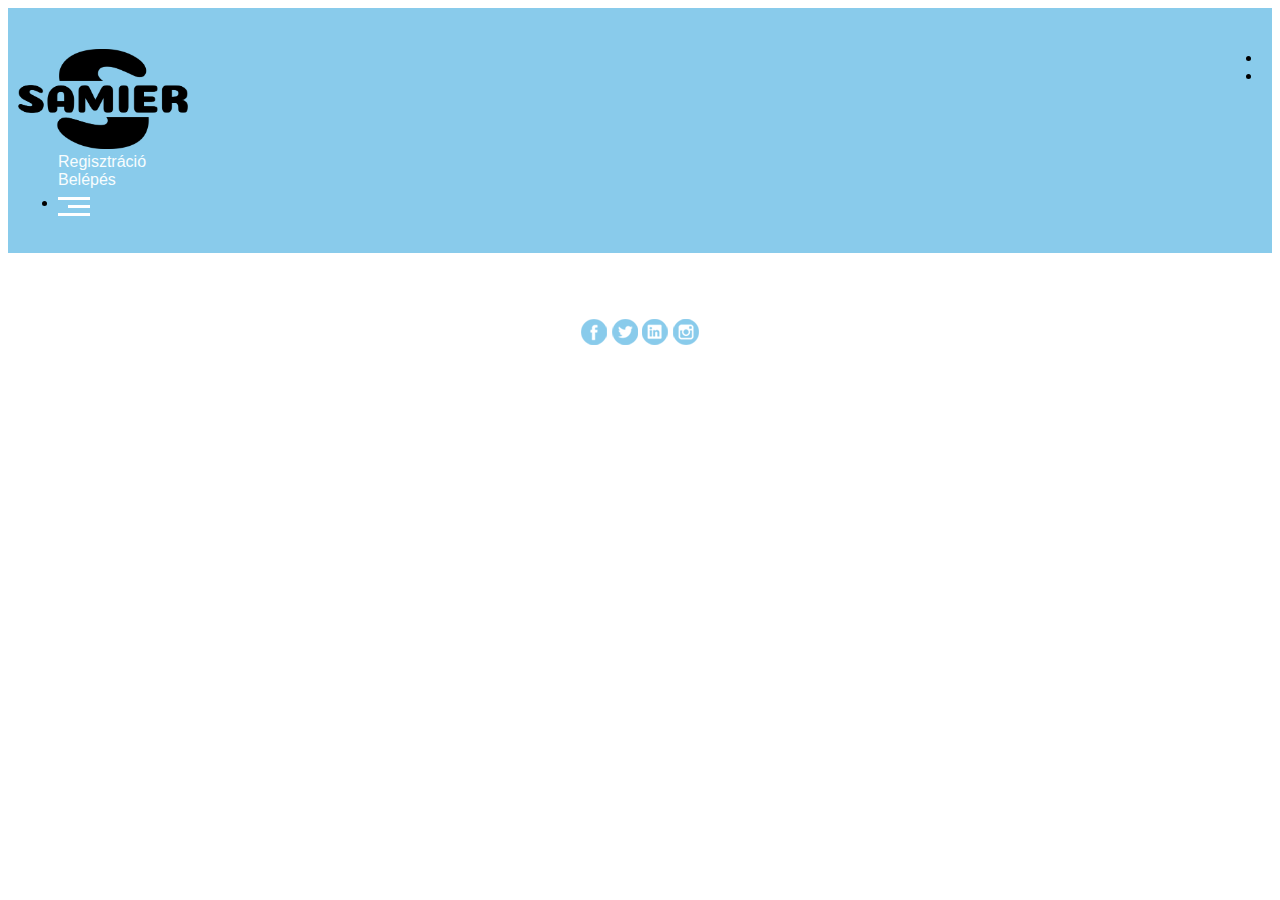
<file: sablon.html>
<!DOCTYPE html>
<html lang="hu">
<head>
    <meta charset="UTF-8">
    <meta http-equiv="X-UA-Compatible" content="IE=edge">
    <meta name="viewport" content="width=device-width, initial-scale=1.0">
    <title>Samier</title>
    <link rel="icon" href="images/samier-low-resolution-logo-color-on-transparent-background.png">

    <link href="https://cdn.jsdelivr.net/npm/bootstrap@5.0.2/dist/css/bootstrap.min.css" rel="stylesheet" integrity="sha384-EVSTQN3/azprG1Anm3QDgpJLIm9Nao0Yz1ztcQTwFspd3yD65VohhpuuCOmLASjC" crossorigin="anonymous">
    <script src="https://cdn.jsdelivr.net/npm/bootstrap@5.0.2/dist/js/bootstrap.bundle.min.js" integrity="sha384-MrcW6ZMFYlzcLA8Nl+NtUVF0sA7MsXsP1UyJoMp4YLEuNSfAP+JcXn/tWtIaxVXM" crossorigin="anonymous"></script>
    <link rel="stylesheet" href="style.css">
</head>
<body>
    <!-- NAVBAR -->
    <nav class="navbar navbar-expand-lg navbar-dark" style="background: #89cbeb; padding:25px 10px;">
        <div class="container-fluid">
        
            <a href="index.html"><img src="images/samier-low-resolution-logo-black-on-transparent-background.png" style="height: 100px; width:170px;"></a>
            <ul class="navbar-nav justify-content-end text-light">
            <li class="nav-item">
                <a class="nav-link" href="#" onclick="document.getElementById('id01').style.display='block'">Regisztráció</a>
            </li>
            <li class="nav-item">
                <a class="nav-link" href="#" onclick="document.getElementById('id02').style.display='block'">Belépés</a>
            </li>
            
            <li class="nav-item">
                <div id="myNav" class="overlay">
                    <a href="javascript:void(0)" style="color:rgb(255, 255, 255) ;" class="closebtn" onclick="closeNav()">&times;</a>
                    <div class="overlay-content">
                    <a href="index.html">Főoldal</a>
                    <a href="about.html">Rólunk</a>
                    <a href="choose.html">Miért mi?</a>
                    <a href="team.html">Szolgáltatásaink</a>
                    <a href="contact.html">Kapcsolat</a>
                    </div>
                    </div>
                    <span onclick="openNav()"><img src="images/toggle-icon.png" class="toggle_menu"></span>
            </li> 
            </ul>
        </div>
    </nav>
    <!-- NAVBAR vége -->
    <!-- FOOTER -->
    <footer>
        <div>
          <ul style="text-align:center;padding: 50px">
            <li><img src="images/fb-icon.png"></li>
            <li><img src="images/twitter-icon.png"></li>
            <li><img src="images/linkden-icon.png"></li>
            <li><img src="images/instagram-icon.png"></li>
          </ul>
        </div>
    </footer>
    <!-- FOOTER vége -->
    <!-- BELÉPÉS -->
    <div id="id02" class="modal">
    
        <form class="modal-content animate" action="/action_page.php" method="post">
          <div >
            <span onclick="document.getElementById('id02').style.display='none'" class="close" title="Close Modal">&times;</span>
            
          </div>
      
          <div class="container">
            <h1 style="color:white">Bejelentkezés</h1>
            <p style="width: 100%;">Jelentkezz be!</p>
            <hr>
            <label for="uname"><b>Email</b></label>
            <input type="text" placeholder="Email cím" name="uname" required>
      
            <label for="psw"><b>Jelszó</b></label>
            <input type="password" placeholder="Jelszó" name="psw" required>
              
            <button type="submit">Bejelentkezés</button>
            <label>
              <input type="checkbox" checked="checked" name="remember"> Emlékezz rám
            </label>
          </div>
      
          <div class="container">
            <button type="button" onclick="document.getElementById('id02').style.display='none'" class="cancelbtn">Mégse</button>
            <span class="psw"><a href="#">Elfelejtetted a jelszót?</a></span>
          </div>
        </form>
    </div>
    <!-- BELÉPÉS vége -->
    <!-- REGISZTRÁCIÓ -->
    <div id="id01" class="modal">
  
        <form class="modal-content animate " action="/action_page.php">
          <div>
            <span onclick="document.getElementById('id01').style.display='none'" class="close" title="Close Modal">&times;</span>
          </div>
          <div class="container">
            <h1 style="color:white">Új fiók létrehozása</h1>
            <p style="width: 100%;">Kérjük, töltse ki ezt az űrlapot fiók létrehozásához.</p>
            <hr>
            <label for="email"><b>Email</b></label>
            <input type="text" placeholder="Email cím" name="email" required>
      
            <label for="psw"><b>Jelszó</b></label>
            <input type="password" placeholder="Jelszó" name="psw" required>
      
            <label for="psw-repeat"><b>Jelszó megerősítése</b></label>
            <input type="password" placeholder="Jelszó ismét" name="psw-repeat" required>
            <button type="submit" class="signupbtn">Új fiók létrehozása</button>
            <label>
              
              <input type="checkbox" checked="checked" name="remember" style="margin-bottom:15px"> Emlékezz rám
            </label>
      
            <p>Fiók létrehozásával elfogadja a <a href="#" style="color:dodgerblue">Felhasználási feltételek</a>et.</p>
      
            <div class="clearfix">
              <button type="button" onclick="document.getElementById('id01').style.display='none'" class="cancelbtn">Mégse</button>
              
            </div>
          </div>
        </form>
    </div>
    <!-- REGISZTÁCIÓ vége -->
    <script src="js.js"></script>
</body>
</html>
</file>
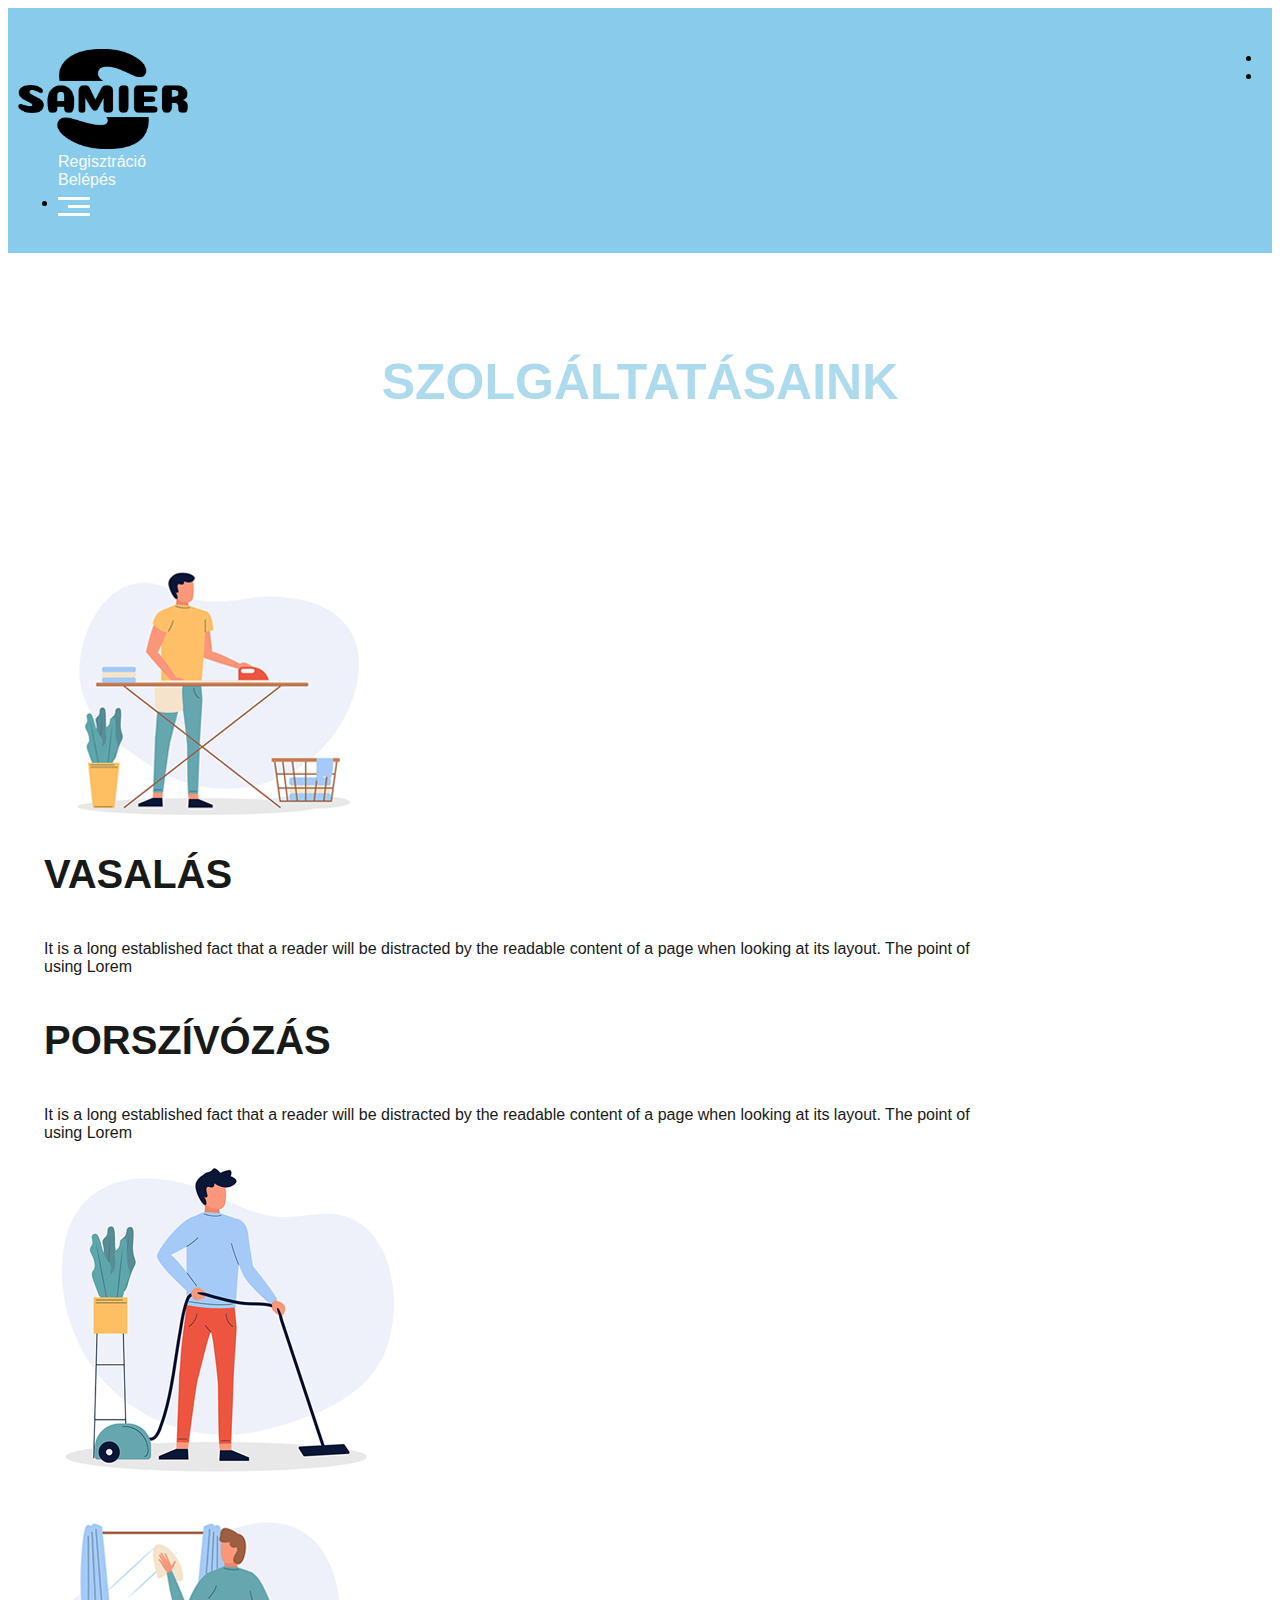
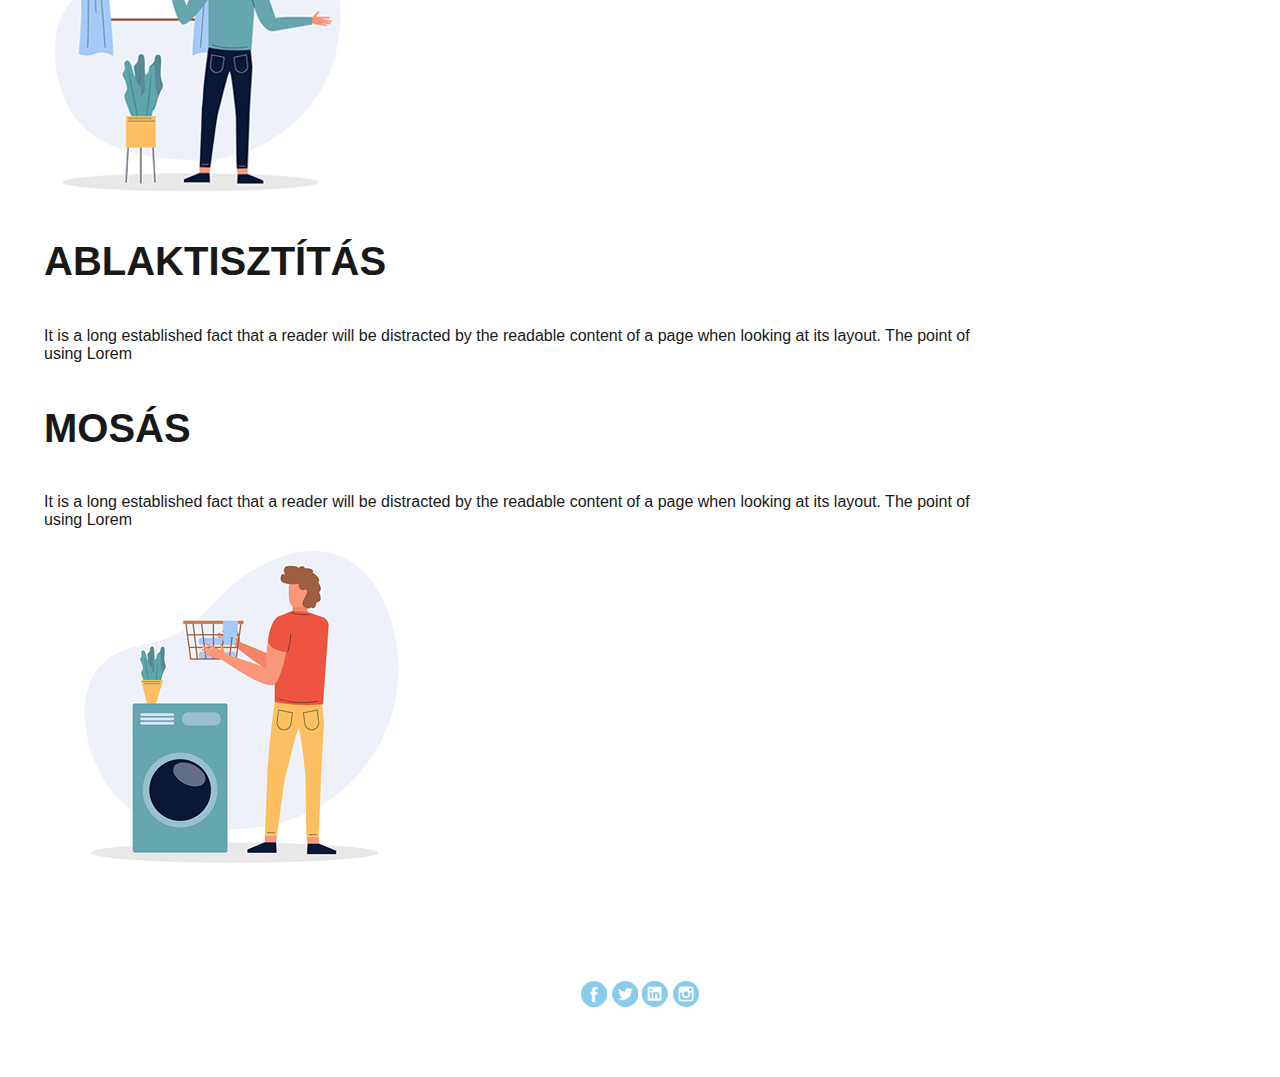
<file: team.html>
<!DOCTYPE html>
<html lang="hu">
<head>
    <meta charset="UTF-8">
    <meta http-equiv="X-UA-Compatible" content="IE=edge">
    <meta name="viewport" content="width=device-width, initial-scale=1.0">
    <title>Samier</title>
    <link rel="icon" href="images/samier-low-resolution-logo-color-on-transparent-background.png">

    <link href="https://cdn.jsdelivr.net/npm/bootstrap@5.0.2/dist/css/bootstrap.min.css" rel="stylesheet" integrity="sha384-EVSTQN3/azprG1Anm3QDgpJLIm9Nao0Yz1ztcQTwFspd3yD65VohhpuuCOmLASjC" crossorigin="anonymous">
    <script src="https://cdn.jsdelivr.net/npm/bootstrap@5.0.2/dist/js/bootstrap.bundle.min.js" integrity="sha384-MrcW6ZMFYlzcLA8Nl+NtUVF0sA7MsXsP1UyJoMp4YLEuNSfAP+JcXn/tWtIaxVXM" crossorigin="anonymous"></script>
    <link rel="stylesheet" href="style.css">
</head>
<body>
    <!-- NAVBAR -->
    <nav class="navbar navbar-expand-lg navbar-dark" style="background: #89cbeb; padding:25px 10px;">
        <div class="container-fluid">
        
            <a href="index.html"><img src="images/samier-low-resolution-logo-black-on-transparent-background.png" style="height: 100px; width:170px;"></a>
            <ul class="navbar-nav justify-content-end text-light">
            <li class="nav-item">
                <a class="nav-link" href="#" onclick="document.getElementById('id01').style.display='block'">Regisztráció</a>
            </li>
            <li class="nav-item">
                <a class="nav-link" href="#" onclick="document.getElementById('id02').style.display='block'">Belépés</a>
            </li>
            
            <li class="nav-item">
                <div id="myNav" class="overlay">
                    <a href="javascript:void(0)" style="color:rgb(255, 255, 255) ;" class="closebtn" onclick="closeNav()">&times;</a>
                    <div class="overlay-content">
                    <a href="index.html">Főoldal</a>
                    <a href="about.html">Rólunk</a>
                    <a href="choose.html">Miért mi?</a>
                    <a href="team.html">Szolgáltatásaink</a>
                    <a href="contact.html">Kapcsolat</a>
                    </div>
                    </div>
                    <span onclick="openNav()"><img src="images/toggle-icon.png" class="toggle_menu"></span>
            </li> 
            </ul>
        </div>
    </nav>
    <!-- NAVBAR vége -->
    <!-- SZOLGÁLTATÁSAINK -->
    <h1 class="cim">Szolgáltatásaink</h1>
    <div style="padding:20px;">
        <div class="container">
            <div class="row p-4">
                <div class="col-sm-5">
                    <div ><img src="images/img-4.png" class="img-fluid"></div>
                </div>
                <div class="col-sm-7" style="margin: auto;">
                    <h1 class="sotet">Vasalás</h1>
                    <p class="sotet">It is a long established fact that a reader will be distracted by the readable content of a page when looking at its layout. The point of using Lorem</p>
                  </div>
            </div>
            <div class="row">
                <div class="col-sm-7" style="margin: auto;">
                    <h1 class="sotet">Porszívózás</h1>
                    <p class="sotet">It is a long established fact that a reader will be distracted by the readable content of a page when looking at its layout. The point of using Lorem</p>
                </div>
                <div class="col-sm-5">
                    <div ><img src="images/img-5.png" class="img-fluid"></div>
                </div>
            </div>
            <div class="row">
                <div class="col-sm-5">
                    <div ><img src="images/img-6.png" class="img-fluid"></div>
                </div>
                <div class="col-sm-7" style="margin: auto;">
                    <h1 class="sotet">Ablaktisztítás</h1>
                    <p class="sotet">It is a long established fact that a reader will be distracted by the readable content of a page when looking at its layout. The point of using Lorem</p>
                  </div>
            </div>
            <div class="row p-4">
                <div class="col-sm-7" style="margin: auto;">
                    <h1 class="sotet">Mosás</h1>
                    <p class="sotet">It is a long established fact that a reader will be distracted by the readable content of a page when looking at its layout. The point of using Lorem</p>
                </div>
                <div class="col-sm-5">
                    <div><img src="images/img-7.png" class="img-fluid"></div>
                </div>
            </div>
        </div>
    </div>
    <!-- SZOLGÁLTATÁSAINK vége -->
    <!-- FOOTER -->
    <footer>
        <div>
          <ul style="text-align:center;padding: 50px">
            <li><img src="images/fb-icon.png"></li>
            <li><img src="images/twitter-icon.png"></li>
            <li><img src="images/linkden-icon.png"></li>
            <li><img src="images/instagram-icon.png"></li>
          </ul>
        </div>
    </footer>
    <!-- FOOTER vége -->
    <!-- BELÉPÉS -->
    <div id="id02" class="modal">
    
        <form class="modal-content animate" action="/action_page.php" method="post">
          <div >
            <span onclick="document.getElementById('id02').style.display='none'" class="close" title="Close Modal">&times;</span>
            
          </div>
      
          <div class="container">
            <h1 style="color:white">Bejelentkezés</h1>
            <p style="width: 100%;">Jelentkezz be!</p>
            <hr>
            <label for="uname"><b>Email</b></label>
            <input type="text" placeholder="Email cím" name="uname" required>
      
            <label for="psw"><b>Jelszó</b></label>
            <input type="password" placeholder="Jelszó" name="psw" required>
              
            <button type="submit">Bejelentkezés</button>
            <label>
              <input type="checkbox" checked="checked" name="remember"> Emlékezz rám
            </label>
          </div>
      
          <div class="container">
            <button type="button" onclick="document.getElementById('id02').style.display='none'" class="cancelbtn">Mégse</button>
            <span class="psw"><a href="#">Elfelejtetted a jelszót?</a></span>
          </div>
        </form>
    </div>
    <!-- BELÉPÉS vége -->
    <!-- REGISZTRÁCIÓ -->
    <div id="id01" class="modal">
  
        <form class="modal-content animate " action="/action_page.php">
          <div>
            <span onclick="document.getElementById('id01').style.display='none'" class="close" title="Close Modal">&times;</span>
          </div>
          <div class="container">
            <h1 style="color:white">Új fiók létrehozása</h1>
            <p style="width: 100%;">Kérjük, töltse ki ezt az űrlapot fiók létrehozásához.</p>
            <hr>
            <label for="email"><b>Email</b></label>
            <input type="text" placeholder="Email cím" name="email" required>
      
            <label for="psw"><b>Jelszó</b></label>
            <input type="password" placeholder="Jelszó" name="psw" required>
      
            <label for="psw-repeat"><b>Jelszó megerősítése</b></label>
            <input type="password" placeholder="Jelszó ismét" name="psw-repeat" required>
            <button type="submit" class="signupbtn">Új fiók létrehozása</button>
            <label>
              
              <input type="checkbox" checked="checked" name="remember" style="margin-bottom:15px"> Emlékezz rám
            </label>
      
            <p>Fiók létrehozásával elfogadja a <a href="#" style="color:dodgerblue">Felhasználási feltételek</a>et.</p>
      
            <div class="clearfix">
              <button type="button" onclick="document.getElementById('id01').style.display='none'" class="cancelbtn">Mégse</button>
              
            </div>
          </div>
        </form>
    </div>
    <!-- REGISZTÁCIÓ vége -->
    <script src="js.js"></script>
</body>
</html>
</file>
<file: style.css>
*{box-sizing: border-box}

body{
    font-family: 'Rajdhani', sans-serif;
}
#header{
    background-image: url(images/banner-bg.png);
    background-repeat:no-repeat;
    width: 100%;
    height: auto;
    float: left;
    padding: 3%;
    
    background-size: 100%;
}
#header-bal{
    height: auto;
    padding:20px;
    
}

#header-jobb{
    height: auto;
    padding: 20px;
    
}
h1{
    width: 100%;
    float: left;
    font-size: 40px;
    color: #181919;
    font-weight: bold;
    text-transform: uppercase;
    height: auto;

}
h2{
    width: 100%;
    float: left;
    font-size: 55px;
    color: #ffffff;
    font-weight: bold;
    text-transform: uppercase;
    height: auto;
}
p{
    width: 80%;
    float: left;
    font-size: 16px;
    color: #f8fdfe;
    margin-left: 0px;
    height: auto;
}

footer li{
    width: 1px !important;
    display: inline 
}

a{
    width: 100%;
    text-decoration: none;
    outline: none;
    color: #f8fdfe;
    float: left;
    height: auto;
}

a:hover{
    color: #181919;
}

.sotet{
    color: #181919;
}

.sotet a:hover{
    color: #addaed    !important;                                    /* nem működik */
}

.cim{
    width: 100%;
    font-size: 50px;
    color: #addaed;
    font-weight: 600;
    text-align: center;
    height:max-content;
    margin: 100px;
    margin-left: auto;
}

.box{
    width: 100%;
    float: left;
    border: 1px solid #90ceec;
}

.box-szam{
    width: 100%;
    float: left;
    font-size: 50px;
    color: #90ceec;
    text-align: center;
    font-weight: bold;
    padding-bottom: 0px;
}

.box-szoveg{
    width: 100%;
    float: left;
    font-size: 20px;
    color: #333333;
    text-align: center;
    text-transform: uppercase;
}

.kapcsolat-szöveg{
    color:#f8fdfe;
    text-transform: none;
    padding:10px;
    padding-top: 40px;
    text-align: center;
    font-weight: normal;

}

.kapcsolat-input{
    width: 100%;
    float: left;
    font-size: 18px;
    color: #717471;
    background-color: transparent !important;
    border-bottom: 2px solid #6f6f6f !important;
    border: 0px;
    padding: 20px 15px 10px 15px;
    text-transform: uppercase;
    height: auto;
}

.kapcsolat-uzenet{
    width: 100%;
    float: left;
    font-size: 18px;
    color: #717471;
    background-color: transparent !important;
    border-bottom: 2px solid #6f6f6f !important;
    border: 0px;
    height: 90px;
    text-transform: uppercase;
    padding: 40px 15px 0px 15px;  
}

.kapcsolat-button{
    
    width: 150px;
    float: left;
    margin-top: 40px;
}

.kapcsolat-button a{
        width: 100%;
        float: left;
        font-size: 20px;
        color: #393a40;
        text-align: center;
        background-color: #89cbeb;
        padding: 10px 0px;
        text-transform: uppercase;
        border-radius: 40px;
    }


.overlay {
    height: 100%;
    width: 0;
    position: fixed;
    z-index: 4;
    top: 0;
    left: 0;
    background-color: rgb(0,0,0);
    background-color: rgba(0,0,0, 0.9);
    overflow-x: hidden;
    transition: 0.5s;
}

.overlay .closebtn {
    position: absolute;
    top: 20px;
    right: 45px;
    font-size: 60px;
    color:#717471;
}
.overlay a {
    padding: 0px;
    text-decoration: none;
    font-size: 22px;
    color: #f1f1f1;
    display: block;
    transition: 0.3s;
}
.overlay-content {
    position: relative;
    top: 25%;
    width: 100%;
    text-align: center;
    margin-top: 30px;
}
.toggle_menu {
    top: 8px;
    position: relative;
    left: 0px;
}

/*
REG/BEJ
*/

/* Full-width input fields */
input[type=text], input[type=password] {
    width: 100%;
    padding: 15px;
    margin: 5px 0 22px 0;
    display: inline-block;
    border: none;
    border-radius: 5px;
    background: #a5c8fa;
  }
  
  /* Add a background color when the inputs get focus */
  input[type=text]:focus, input[type=password]:focus {
    background-color: #ddd;
    outline: none;
  }
  
  /* Set a style for all buttons */
  button {
    background-color: rgb(255, 243, 19);
    color: black;
    padding: 14px 20px;
    margin: 8px 0;
    border: none;
    border-radius: 5px;
    cursor: pointer;
    width: 100%;
    opacity: 1;
  }
  
  button:hover {
    opacity:0.8;
  }
  
  /* Extra styles for the cancel button */
  .cancelbtn {
    
      width: auto;
      padding: 10px 18px;
      background-color: #f44336;
    }
  
  /* Float cancel and signup buttons and add an equal width */
  
  
  /* Add padding to container elements */
  .container {
    padding: 16px;
    color:white;
  }
  
  /* The Modal (background) */
  .modal {
    display: none; /* Hidden by default */
    position: fixed; /* Stay in place */
    z-index: 1; /* Sit on top */
    left: 0;
    top: 0;
    width: 100%; /* Full width */
    height: 100%; /* Full height */
    overflow: auto; /* Enable scroll if needed */
     background-color: rgb(0,0,0); /* Fallback color */
    background-color: rgba(0,0,0,0.4); /* Black w/ opacity */
    padding-top: 50px;
  }
  
  /* Modal Content/Box */
  .modal-content {
    background-image: url("https://www.heet.org.uk/wp-content/uploads/2016/06/gradient-background-26046-26731-hd-wallpapers.jpg.png");
    margin: 5% auto 15% auto; /* 5% from the top, 15% from the bottom and centered */
    border: 1px solid #888;
    width: 80%; /* Could be more or less, depending on screen size */
    border-radius: 5px;
  }
  
  /* Style the horizontal ruler */
  hr {
    border: 1px solid #f1f1f1;
    margin-bottom: 25px;
  }
   
  /* The Close Button (x) */
  .close {
    position: absolute;
    right: 35px;
    top: 15px;
    font-size: 35px;
    font-weight: bold;
    color: #f1f1f1;
  }
  
  .close:hover,
  .close:focus {
    color: #f44336;
    cursor: pointer;
  }
  
  /* Clear floats */
  .clearfix::after {
    content: "";
    clear: both;
    display: table;
  }
  
  /* Change styles for cancel button and signup button on extra small screens */
  @media screen and (max-width: 300px) {
    .cancelbtn, .signupbtn {
       width: 100%;
    }
  }
  
  /* Add Zoom Animation */
  .animate {
    -webkit-animation: animatezoom 0.6s;
    animation: animatezoom 0.6s
  }
  
  @-webkit-keyframes animatezoom {
    from {-webkit-transform: scale(0)} 
    to {-webkit-transform: scale(1)}
  }
    
  @keyframes animatezoom {
    from {transform: scale(0)} 
    to {transform: scale(1)}
  }
  
  /* Change styles for span and cancel button on extra small screens */
  @media screen and (max-width: 300px) {
    span.psw {
       display: block;
       float: none;
       color:white;
    }
    .cancelbtn {
       width: 100%;
    }
  }
</file>
